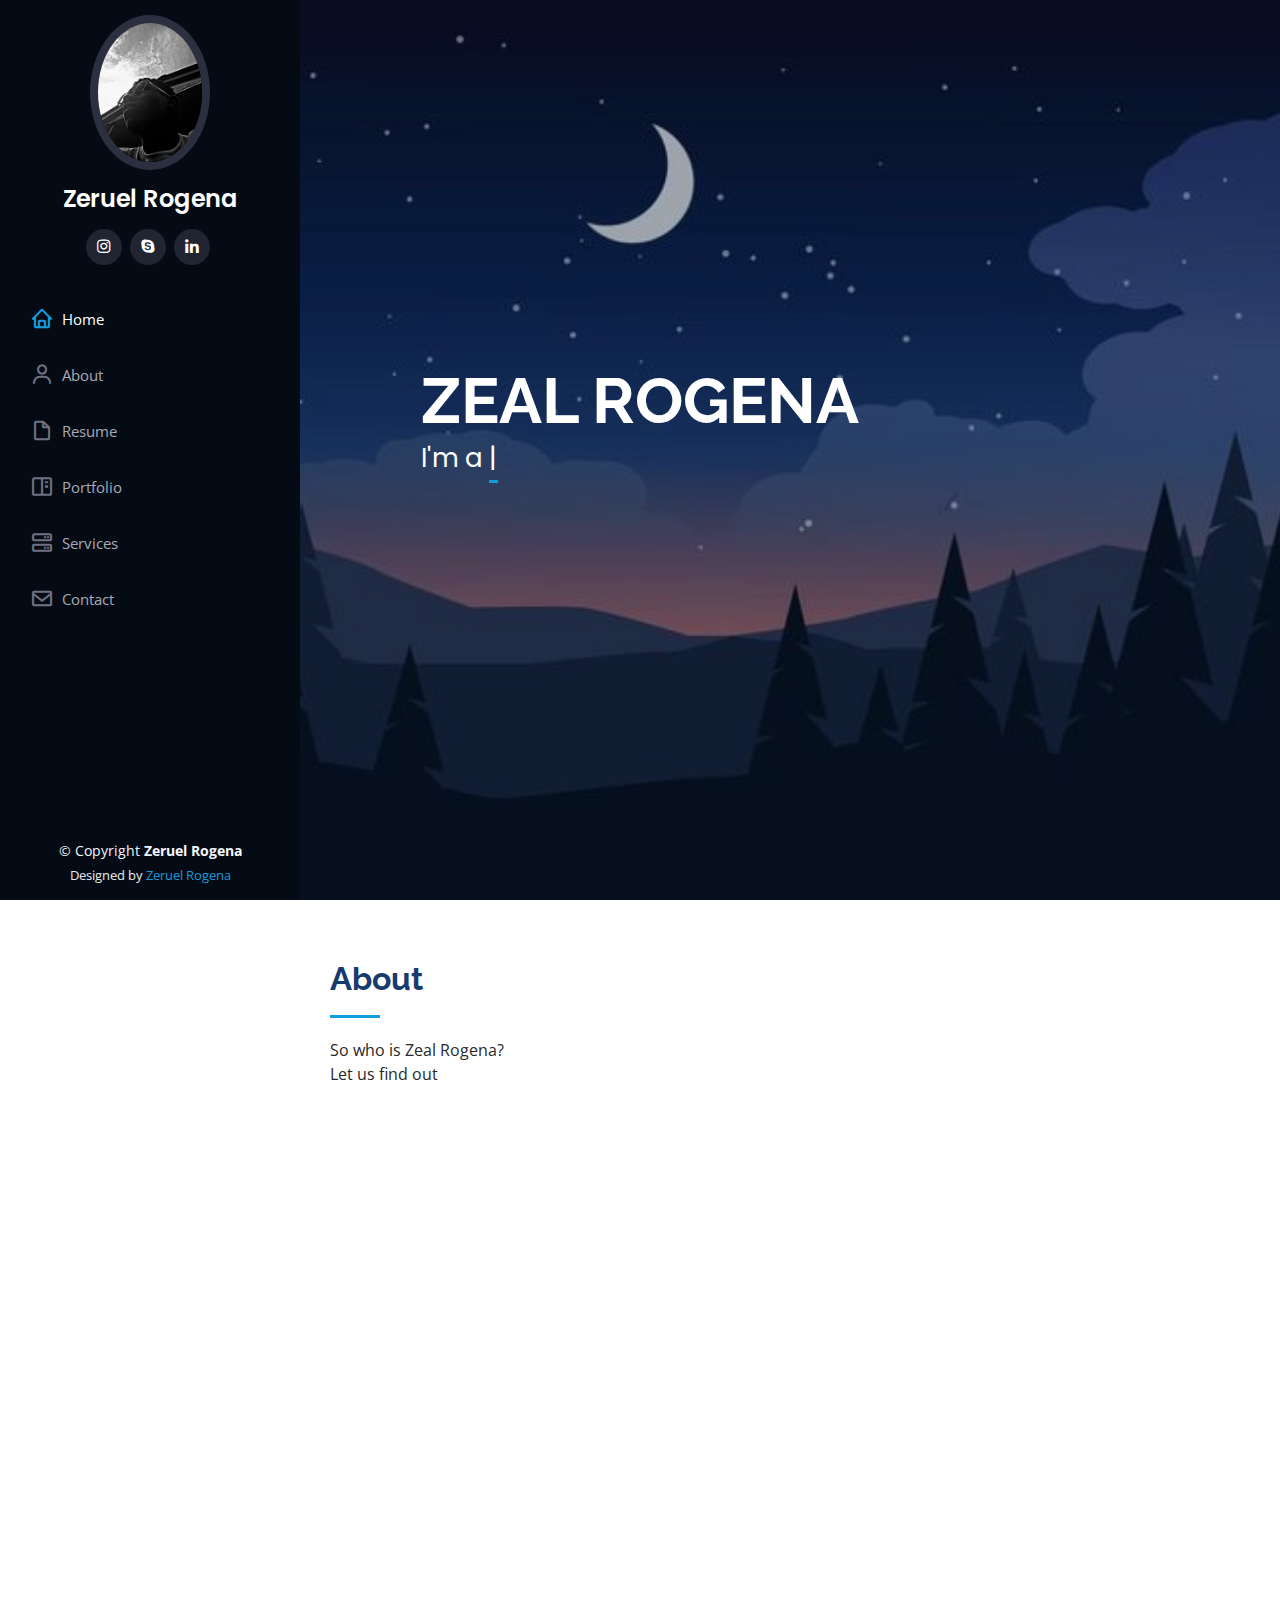
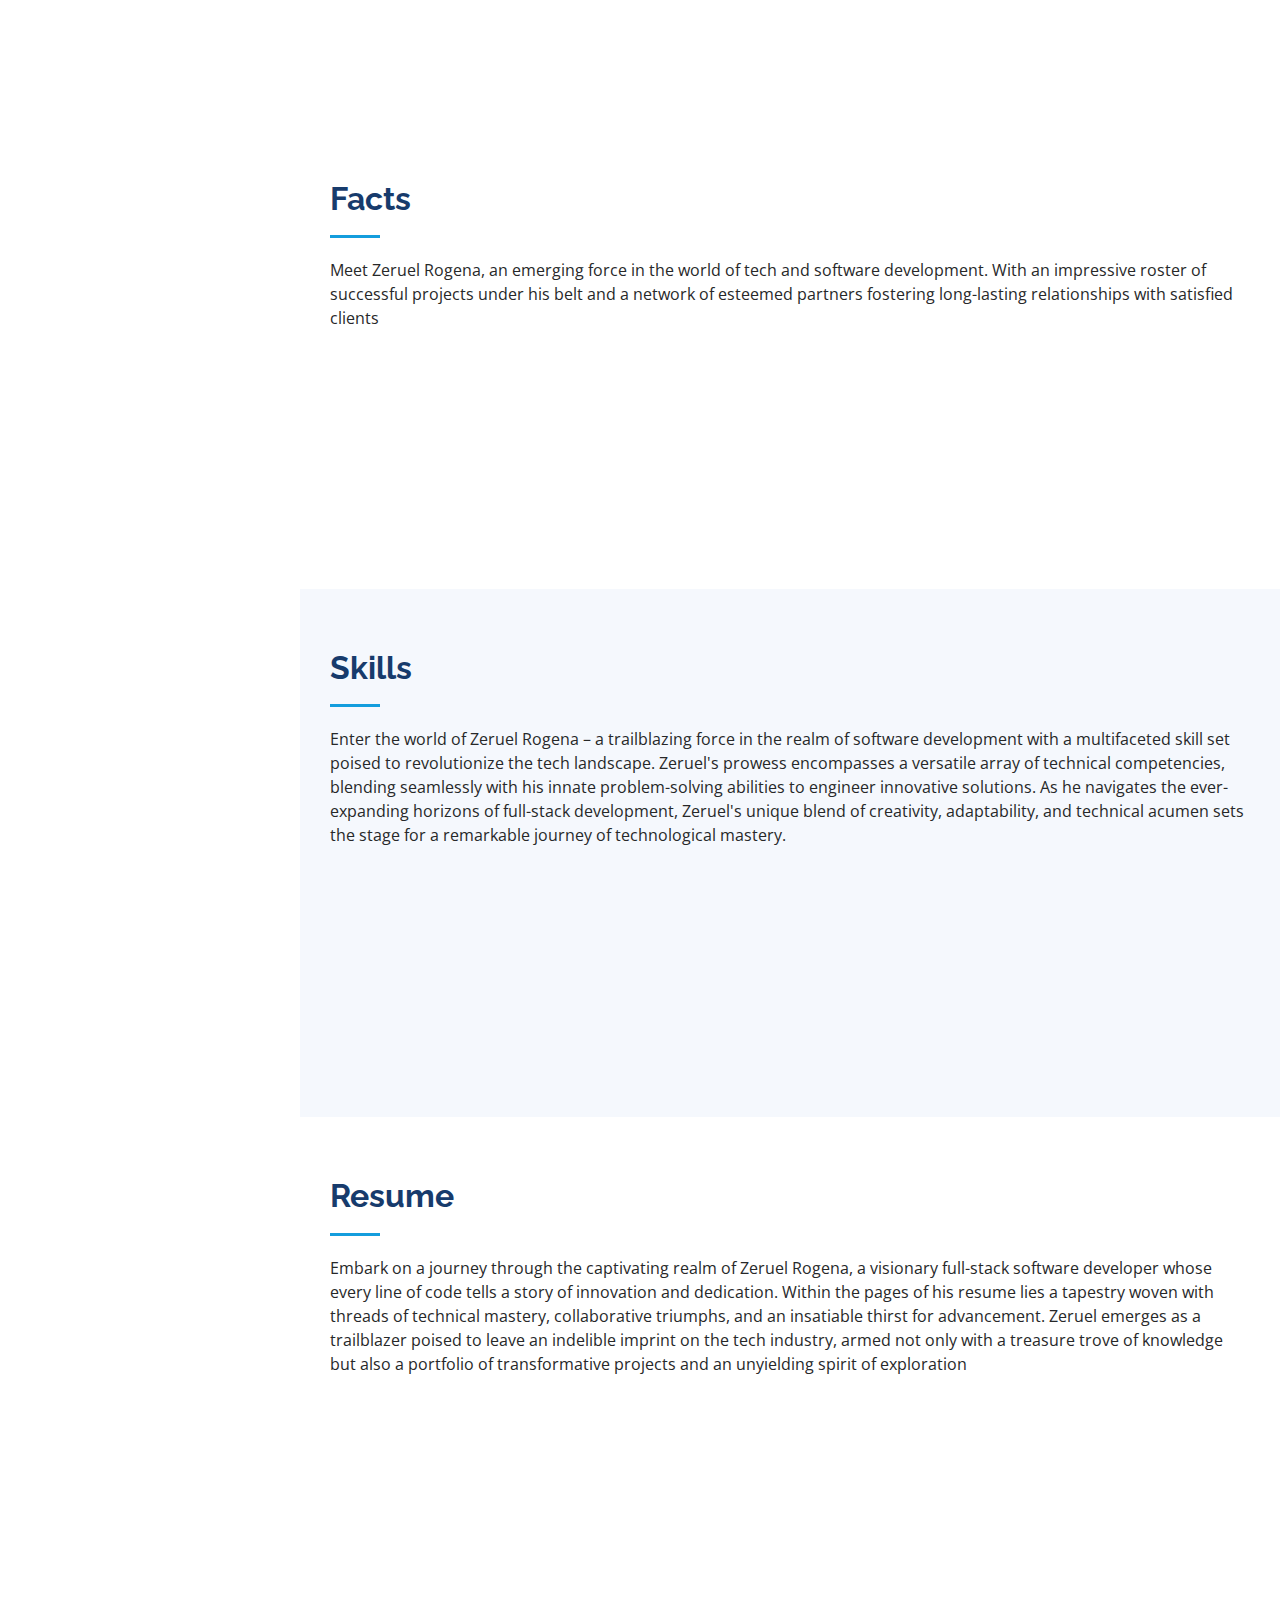
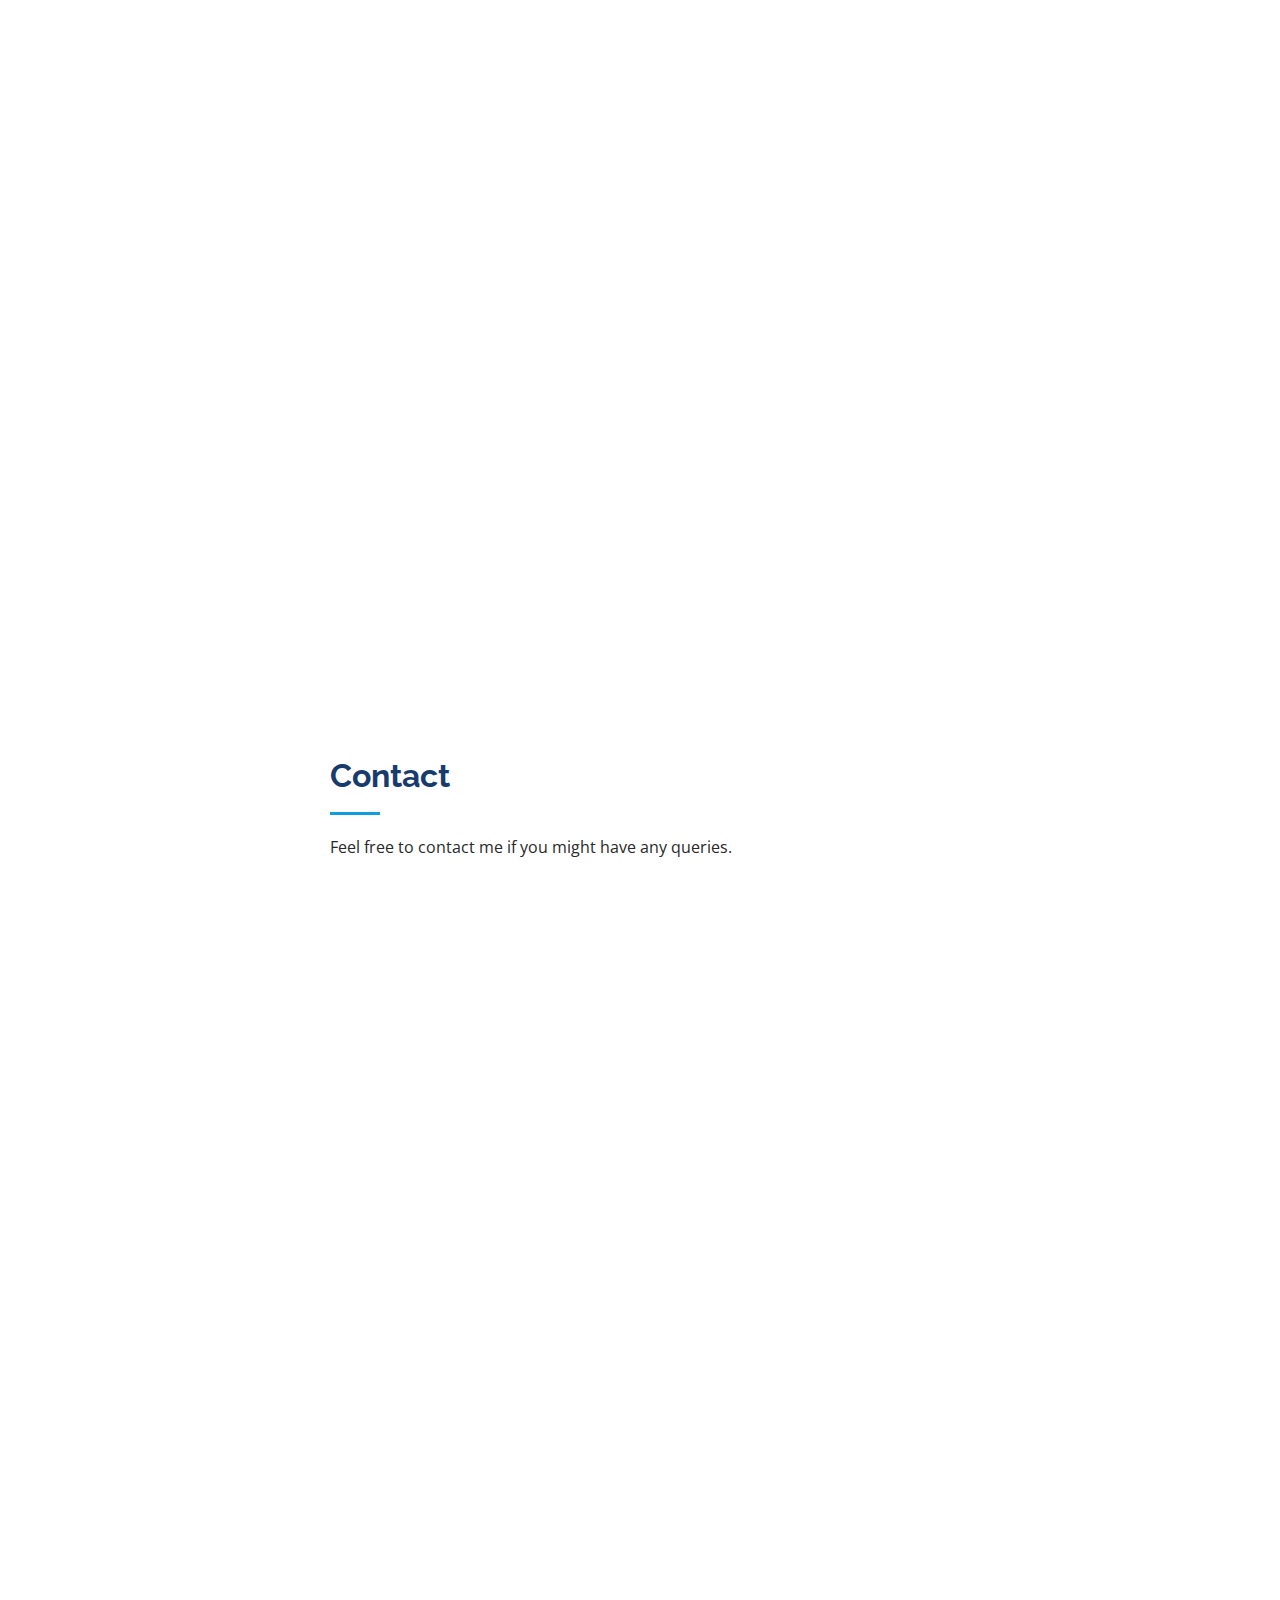
<file: index.html>
<!DOCTYPE html>
<html lang="en">

<head>
  <meta charset="utf-8">
  <meta content="width=device-width, initial-scale=1.0" name="viewport">

  <title>PERSONAL_PORTFOLIO</title>
  <meta content="" name="description">
  <meta content="" name="keywords">

  <!-- Favicons -->
  <link href="iPortfolio/assets/img/zeal_1.png" rel="icon">
  <link href="iPortfolio/assets/img/zeal_2.png" rel="apple-touch-icon">

  <!-- Google Fonts -->
  <link href="https://fonts.googleapis.com/css?family=Open+Sans:300,300i,400,400i,600,600i,700,700i|Raleway:300,300i,400,400i,500,500i,600,600i,700,700i|Poppins:300,300i,400,400i,500,500i,600,600i,700,700i" rel="stylesheet">

  <!-- Vendor CSS Files -->
  <link href="iPortfolio/assets/vendor/aos/aos.css" rel="stylesheet">
  <link href="iPortfolio/assets/vendor/bootstrap/css/bootstrap.min.css" rel="stylesheet">
  <link href="iPortfolio/assets/vendor/bootstrap-icons/bootstrap-icons.css" rel="stylesheet">
  <link href="iPortfolio/assets/vendor/boxicons/css/boxicons.min.css" rel="stylesheet">
  <link href="iPortfolio/assets/vendor/glightbox/css/glightbox.min.css" rel="stylesheet">
  <link href="iPortfolio/assets/vendor/swiper/swiper-bundle.min.css" rel="stylesheet">

  <!-- Template Main CSS File -->
  <link href="iPortfolio/assets/css/style.css" rel="stylesheet">
</head>


<body>
  <!-- ======= Mobile nav toggle button ======= -->
  <i class="bi bi-list mobile-nav-toggle d-xl-none"></i>

  <!-- ======= Header ======= -->
  <header id="header">
    <div class="d-flex flex-column">

      <div class="profile">
        <img src="iPortfolio/assets/img/me.jpg" alt="" class="img-fluid rounded-circle">
        <h1 class="text-light"><a href="index.html">Zeruel Rogena</a></h1>
        <div class="social-links mt-3 text-center">
          <a href="#" class="instagram"><i class="bx bxl-instagram"></i></a>
          <a href="#" class="google-plus"><i class="bx bxl-skype"></i></a>
          <a href="#" class="linkedin"><i class="bx bxl-linkedin"></i></a>
        </div>
      </div>

      <nav id="navbar" class="nav-menu navbar">
        <ul>
          <li><a href="#hero" class="nav-link scrollto active"><i class="bx bx-home"></i> <span>Home</span></a></li>
          <li><a href="#about" class="nav-link scrollto"><i class="bx bx-user"></i> <span>About</span></a></li>
          <li><a href="#resume" class="nav-link scrollto"><i class="bx bx-file-blank"></i> <span>Resume</span></a></li>
          <li><a href="#portfolio" class="nav-link scrollto"><i class="bx bx-book-content"></i> <span>Portfolio</span></a></li>
          <li><a href="#services" class="nav-link scrollto"><i class="bx bx-server"></i> <span>Services</span></a></li>
          <li><a href="#contact" class="nav-link scrollto"><i class="bx bx-envelope"></i> <span>Contact</span></a></li>
        </ul>
      </nav><!-- .nav-menu -->
    </div>
  </header><!-- End Header -->

  <!-- ======= Hero Section ======= -->
  <section id="hero" class="d-flex flex-column justify-content-center align-items-center">
    <div class="hero-container" data-aos="fade-in">
      <h1>ZEAL ROGENA</h1>
      <p>I'm a <span class="typed" data-typed-items=", Web Developer, Photographer"></span></p>
    </div>
  </section><!-- End Hero -->

  <main id="main">

    <!-- ======= About Section ======= -->
    <section id="about" class="about">
      <div class="container">

        <div class="section-title">
          <h2>About</h2>
          <p> So who is Zeal Rogena?<br>Let us find out</p>
        </div>

        <div class="row">
          <div class="col-lg-4" data-aos="fade-right">
            <img src="iPortfolio/assets/img/me.jpg" class="img-fluid" alt="">
          </div>
          <div class="col-lg-8 pt-4 pt-lg-0 content" data-aos="fade-left">
            <h3>UI/UX Designer &amp; Web Developer.</h3>
            <p class="fst-italic">
              I am currently learning Full Stack Software Development which is an (MIT) class being taught at E-mobilis which is a verified institution.
            </p>
            <div class="row">
              <div class="col-lg-6">
                <ul>
                  <li><i class="bi bi-chevron-right"></i> <strong>Birthday:</strong> <span>14 April 2006</span></li>
                  <li><i class="bi bi-chevron-right"></i> <strong>Website:</strong> <span>zealrogena@gmail.com</span></li>
                  <li><i class="bi bi-chevron-right"></i> <strong>Phone:</strong> <span>+254 0114340130</span></li>
                  <li><i class="bi bi-chevron-right"></i> <strong>City:</strong> <span>Nandi-Hills,Kenya</span></li>
                </ul>
              </div>
              <div class="col-lg-6">
                <ul>
                  <li><i class="bi bi-chevron-right"></i> <strong>Age:</strong> <span>18</span></li>
                  <li><i class="bi bi-chevron-right"></i> <strong>Degree:</strong> <span>N/A-Just finished High School</span></li>
                  <li><i class="bi bi-chevron-right"></i> <strong>PhEmailone:</strong> <span>zealrogena@gmail.com</span></li>
                  <li><i class="bi bi-chevron-right"></i> <strong>Freelance:</strong> <span>Soon to be available</span></li>
                </ul>
              </div>
            </div>
            <p>
              Zeruel Rogena, a recent graduate of Nova Pioneer High School, is a dynamic individual with a keen interest in software development currently at E-mobilis technological institute. Eager to dive into the captivating world of tech, Zeruel is presently engrossed in studying full-stack software development. With an unwavering enthusiasm for problem-solving, Zeruel has his sights set on making a meaningful contribution to the ever-evolving field of technology.
It's evident that Zeruel's journey in software development is set to be a compelling tale of perseverance and innovation, as he harnesses his skills to tackle the exciting challenges that lie ahead. His story is poised to be an inspiring narrative of growth, learning, and technological ingenuity.
            </p>
          </div>
        </div>

      </div>
    </section><!-- End About Section -->

    <!-- ======= Facts Section ======= -->
    <section id="facts" class="facts">
      <div class="container">

        <div class="section-title">
          <h2>Facts</h2>
          <p>Meet Zeruel Rogena, an emerging force in the world of tech and software development. With an impressive roster of successful projects under his belt and a network of esteemed partners fostering long-lasting relationships with satisfied clients</p>
        </div>

        <div class="row no-gutters">

          <div class="col-lg-3 col-md-6 d-md-flex align-items-md-stretch" data-aos="fade-up">
            <div class="count-box">
              <i class="bi bi-emoji-smile"></i>
              <span data-purecounter-start="0" data-purecounter-end="01" data-purecounter-duration="1" class="purecounter"></span>
              <p><strong>Happy Clients</strong> through the zeal brand</p>
            </div>
          </div>

          <div class="col-lg-3 col-md-6 d-md-flex align-items-md-stretch" data-aos="fade-up" data-aos-delay="100">
            <div class="count-box">
              <i class="bi bi-journal-richtext"></i>
              <span data-purecounter-start="0" data-purecounter-end="01" data-purecounter-duration="1" class="purecounter"></span>
              <p><strong>Projects</strong> both solo as well as patnered</p>
            </div>
          </div>

          <div class="col-lg-3 col-md-6 d-md-flex align-items-md-stretch" data-aos="fade-up" data-aos-delay="200">
            <div class="count-box">
              <i class="bi bi-headset"></i>
              <span data-purecounter-start="0" data-purecounter-end="504" data-purecounter-duration="1" class="purecounter"></span>
              <p><strong>Hours Of Support</strong> that I have spent on code</p>
            </div>
          </div>

          <div class="col-lg-3 col-md-6 d-md-flex align-items-md-stretch" data-aos="fade-up" data-aos-delay="300">
            <div class="count-box">
              <i class="bi bi-people"></i>
              <span data-purecounter-start="0" data-purecounter-end="00" data-purecounter-duration="1" class="purecounter"></span>
              <p><strong>Hard Workers</strong> Friends that i have patnered with</p>
            </div>
          </div>

        </div>

      </div>
    </section><!-- End Facts Section -->

    <!-- ======= Skills Section ======= -->
    <section id="skills" class="skills section-bg">
      <div class="container">

        <div class="section-title">
          <h2>Skills</h2>
          <p>Enter the world of Zeruel Rogena – a trailblazing force in the realm of software development with a multifaceted skill set poised to revolutionize the tech landscape. Zeruel's prowess encompasses a versatile array of technical competencies, blending seamlessly with his innate problem-solving abilities to engineer innovative solutions. As he navigates the ever-expanding horizons of full-stack development, Zeruel's unique blend of creativity, adaptability, and technical acumen sets the stage for a remarkable journey of technological mastery.</p>
        </div>

        <div class="row skills-content">

          <div class="col-lg-6" data-aos="fade-up">

            <div class="progress">
              <span class="skill">HTML <i class="val">80%</i></span>
              <div class="progress-bar-wrap">
                <div class="progress-bar" role="progressbar" aria-valuenow="80" aria-valuemin="0" aria-valuemax="100"></div>
              </div>
            </div>

            <div class="progress">
              <span class="skill">CSS <i class="val">80%</i></span>
              <div class="progress-bar-wrap">
                <div class="progress-bar" role="progressbar" aria-valuenow="80" aria-valuemin="0" aria-valuemax="100"></div>
              </div>
            </div>

            <div class="progress">
              <span class="skill">JavaScript <i class="val">10%</i></span>
              <div class="progress-bar-wrap">
                <div class="progress-bar" role="progressbar" aria-valuenow="10" aria-valuemin="0" aria-valuemax="100"></div>
              </div>
            </div>

          </div>

          <div class="col-lg-6" data-aos="fade-up" data-aos-delay="100">

            <div class="progress">
              <span class="skill">Python <i class="val">40%</i></span>
              <div class="progress-bar-wrap">
                <div class="progress-bar" role="progressbar" aria-valuenow="40" aria-valuemin="0" aria-valuemax="100"></div>
              </div>
            </div>

            <div class="progress">
              <span class="skill">Django <i class="val">0%</i></span>
              <div class="progress-bar-wrap">
                <div class="progress-bar" role="progressbar" aria-valuenow="0" aria-valuemin="0" aria-valuemax="100"></div>
              </div>
            </div>

            <div class="progress">
              <span class="skill">Kotlin <i class="val">0%</i></span>
              <div class="progress-bar-wrap">
                <div class="progress-bar" role="progressbar" aria-valuenow="0" aria-valuemin="0" aria-valuemax="100"></div>
              </div>
            </div>

          </div>

        </div>

      </div>
    </section><!-- End Skills Section -->

    <!-- ======= Resume Section ======= -->
    <section id="resume" class="resume">
      <div class="container">

        <div class="section-title">
          <h2>Resume</h2>
          <p>Embark on a journey through the captivating realm of Zeruel Rogena, a visionary full-stack software developer whose every line of code tells a story of innovation and dedication. Within the pages of his resume lies a tapestry woven with threads of technical mastery, collaborative triumphs, and an insatiable thirst for advancement. Zeruel emerges as a trailblazer poised to leave an indelible imprint on the tech industry, armed not only with a treasure trove of knowledge but also a portfolio of transformative projects and an unyielding spirit of exploration</p>
        </div>

        <div class="row">
          <div class="col-lg-6" data-aos="fade-up">
            <h3 class="resume-title">Sumary</h3>
            <div class="resume-item pb-0">
              <h4>ZERUEL ROGENA</h4>
              <p><em>Currently learning Full Stack Software Development which is an (MIT) class .</em></p>
              <ul>
                <li>Nandi-Hills, Kenya</li>
                <li>30301</li>
                <li>zealrogena@gmail.com</li>
              </ul>
            </div>

            <h3 class="resume-title">Education</h3>
            <div class="resume-item">
              <h4>Full Stack Software Development</h4>
              <h5>2024-2024</h5>
              <p><em>E-mobilis Technology Institute</em></p>
              <p> I gained experience as well as exposure to the world of coding at a whole learning different programming languages and how to implement them in a mordern contemporary manner.</p>
            </div>
            <div class="resume-item">
              <h4>Kenya Certificate of Secondary Education</h4>
              <h5>2020-2023</h5>
              <p><em>Nova Pioneer High-School (Eldoret Campus)</em></p>
              <p> I believe that you cannot have great learning or build a great community without a strong and positive culture. At Nova Pioneer all students, teachers, and staff live and learn by culture principles which have moulded me into the young man i am today.</p>
            </div>
          </div>
          <div class="col-lg-6" data-aos="fade-up" data-aos-delay="100">
            <h3 class="resume-title">Professional Experience</h3>
            <div class="resume-item">
              <h4>N/A</h4>
              <h5>N/A</h5>
              <p><em>N/A </em></p>
              <ul>
                <li>N/A</li>
                <li>N/A </li>
                <li>N/A</li>
                <li>N/A</li>
              </ul>
            </div>
            <div class="resume-item">
              <h4>N/A</h4>
              <h5>N/A</h5>
              <p><em>N/A</em></p>
              <ul>
                <li>N/A</li>
                <li>N/A</li>
                <li>N/A</li>
                <li>N/A</li>
              </ul>
            </div>
          </div>
        </div>

      </div>
    </section><!-- End Resume Section -->

<!--    &lt;!&ndash; ======= Portfolio Section ======= &ndash;&gt;-->
<!--    <section id="portfolio" class="portfolio section-bg">-->
<!--      <div class="container">-->

<!--        <div class="section-title">-->
<!--          <h2>Portfolio</h2>-->
<!--          <p> Dive into the digital realm crafted by Zeruel Rogena! This portfolio is your gateway to captivating websites, intuitive apps, and boundary-pushing projects. Explore interactive landscapes, discover empowering tools, and witness the fusion of technical mastery and artistic vision. Prepare to be amazed by the depth of creativity, the meticulous detail, and the sheer passion poured into each endeavor. So, buckle up and embark on your own digital odyssey – the journey starts here. </p>-->
<!--        </div>-->

<!--        <div class="row" data-aos="fade-up">-->
<!--          <div class="col-lg-12 d-flex justify-content-center">-->
<!--            <ul id="portfolio-flters">-->
<!--              <li data-filter="*" class="filter-active">ALL</li>-->
<!--              <li data-filter=".filter-app">APPS</li>-->
<!--              <li data-filter=".filter-card">CARDS</li>-->
<!--              <li data-filter=".filter-web">WEBSITES</li>-->
<!--            </ul>-->
<!--          </div>-->
<!--        </div>-->

<!--        <div class="row portfolio-container" data-aos="fade-up" data-aos-delay="100">-->

<!--          <div class="col-lg-4 col-md-6 portfolio-item filter-app">-->
<!--            <div class="portfolio-wrap">-->
<!--              <img src="iPortfolio/assets/img/portfolio/portfolio-1.jpg" class="img-fluid" alt="">-->
<!--              <div class="portfolio-links">-->
<!--                <a href="iPortfolio/assets/img/portfolio/portfolio-1.jpg" data-gallery="portfolioGallery" class="portfolio-lightbox" title="App 1"><i class="bx bx-plus"></i></a>-->
<!--                <a href="iPortfolio/portfolio-details.html" title="More Details"><i class="bx bx-link"></i></a>-->
<!--              </div>-->
<!--            </div>-->
<!--          </div>-->

<!--          <div class="col-lg-4 col-md-6 portfolio-item filter-web">-->
<!--            <div class="portfolio-wrap">-->
<!--              <img src="iPortfolio/assets/img/portfolio/portfolio-2.jpg" class="img-fluid" alt="">-->
<!--              <div class="portfolio-links">-->
<!--                <a href="iPortfolio/assets/img/portfolio/portfolio-2.jpg" data-gallery="portfolioGallery" class="portfolio-lightbox" title="Web 3"><i class="bx bx-plus"></i></a>-->
<!--                <a href="iPortfolio/portfolio-details.html" title="More Details"><i class="bx bx-link"></i></a>-->
<!--              </div>-->
<!--            </div>-->
<!--          </div>-->

<!--          <div class="col-lg-4 col-md-6 portfolio-item filter-app">-->
<!--            <div class="portfolio-wrap">-->
<!--              <img src="iPortfolio/assets/img/portfolio/portfolio-3.jpg" class="img-fluid" alt="">-->
<!--              <div class="portfolio-links">-->
<!--                <a href="iPortfolio/assets/img/portfolio/portfolio-3.jpg" data-gallery="portfolioGallery" class="portfolio-lightbox" title="App 2"><i class="bx bx-plus"></i></a>-->
<!--                <a href="iPortfolio/portfolio-details.html" title="More Details"><i class="bx bx-link"></i></a>-->
<!--              </div>-->
<!--            </div>-->
<!--          </div>-->

<!--          <div class="col-lg-4 col-md-6 portfolio-item filter-card">-->
<!--            <div class="portfolio-wrap">-->
<!--              <img src="iPortfolio/assets/img/portfolio/portfolio-4.jpg" class="img-fluid" alt="">-->
<!--              <div class="portfolio-links">-->
<!--                <a href="iPortfolio/assets/img/portfolio/portfolio-4.jpg" data-gallery="portfolioGallery" class="portfolio-lightbox" title="Card 2"><i class="bx bx-plus"></i></a>-->
<!--                <a href="iPortfolio/portfolio-details.html" title="More Details"><i class="bx bx-link"></i></a>-->
<!--              </div>-->
<!--            </div>-->
<!--          </div>-->

<!--          <div class="col-lg-4 col-md-6 portfolio-item filter-web">-->
<!--            <div class="portfolio-wrap">-->
<!--              <img src="iPortfolio/assets/img/portfolio/portfolio-5.jpg" class="img-fluid" alt="">-->
<!--              <div class="portfolio-links">-->
<!--                <a href="iPortfolio/assets/img/portfolio/portfolio-5.jpg" data-gallery="portfolioGallery" class="portfolio-lightbox" title="Web 2"><i class="bx bx-plus"></i></a>-->
<!--                <a href="iPortfolio/portfolio-details.html" title="More Details"><i class="bx bx-link"></i></a>-->
<!--              </div>-->
<!--            </div>-->
<!--          </div>-->

<!--          <div class="col-lg-4 col-md-6 portfolio-item filter-app">-->
<!--            <div class="portfolio-wrap">-->
<!--              <img src="iPortfolio/assets/img/portfolio/portfolio-6.jpg" class="img-fluid" alt="">-->
<!--              <div class="portfolio-links">-->
<!--                <a href="iPortfolio/assets/img/portfolio/portfolio-6.jpg" data-gallery="portfolioGallery" class="portfolio-lightbox" title="App 3"><i class="bx bx-plus"></i></a>-->
<!--                <a href="iPortfolio/portfolio-details.html" title="More Details"><i class="bx bx-link"></i></a>-->
<!--              </div>-->
<!--            </div>-->
<!--          </div>-->

<!--          <div class="col-lg-4 col-md-6 portfolio-item filter-card">-->
<!--            <div class="portfolio-wrap">-->
<!--              <img src="iPortfolio/assets/img/portfolio/portfolio-7.jpg" class="img-fluid" alt="">-->
<!--              <div class="portfolio-links">-->
<!--                <a href="iPortfolio/assets/img/portfolio/portfolio-7.jpg" data-gallery="portfolioGallery" class="portfolio-lightbox" title="Card 1"><i class="bx bx-plus"></i></a>-->
<!--                <a href="iPortfolio/portfolio-details.html" title="More Details"><i class="bx bx-link"></i></a>-->
<!--              </div>-->
<!--            </div>-->
<!--          </div>-->

<!--          <div class="col-lg-4 col-md-6 portfolio-item filter-card">-->
<!--            <div class="portfolio-wrap">-->
<!--              <img src="iPortfolio/assets/img/portfolio/portfolio-8.jpg" class="img-fluid" alt="">-->
<!--              <div class="portfolio-links">-->
<!--                <a href="iPortfolio/assets/img/portfolio/portfolio-8.jpg" data-gallery="portfolioGallery" class="portfolio-lightbox" title="Card 3"><i class="bx bx-plus"></i></a>-->
<!--                <a href="iPortfolio/portfolio-details.html" title="More Details"><i class="bx bx-link"></i></a>-->
<!--              </div>-->
<!--            </div>-->
<!--          </div>-->

<!--          <div class="col-lg-4 col-md-6 portfolio-item filter-web">-->
<!--            <div class="portfolio-wrap">-->
<!--              <img src="iPortfolio/assets/img/portfolio/portfolio-9.jpg" class="img-fluid" alt="">-->
<!--              <div class="portfolio-links">-->
<!--                <a href="iPortfolio/assets/img/portfolio/portfolio-9.jpg" data-gallery="portfolioGallery" class="portfolio-lightbox" title="Web 3"><i class="bx bx-plus"></i></a>-->
<!--                <a href="iPortfolio/portfolio-details.html" title="More Details"><i class="bx bx-link"></i></a>-->
<!--              </div>-->
<!--            </div>-->
<!--          </div>-->

<!--        </div>-->

<!--      </div>-->
<!--    </section>&lt;!&ndash; End Portfolio Section &ndash;&gt;-->

<!--    &lt;!&ndash; ======= Services Section ======= &ndash;&gt;-->
<!--    <section id="services" class="services">-->
<!--      <div class="container">-->

<!--        <div class="section-title">-->
<!--          <h2>Services</h2>-->
<!--          <p>Magnam dolores commodi suscipit. Necessitatibus eius consequatur ex aliquid fuga eum quidem. Sit sint consectetur velit. Quisquam quos quisquam cupiditate. Et nemo qui impedit suscipit alias ea. Quia fugiat sit in iste officiis commodi quidem hic quas.</p>-->
<!--        </div>-->

<!--        <div class="row">-->
<!--          <div class="col-lg-4 col-md-6 icon-box" data-aos="fade-up">-->
<!--            <div class="icon"><i class="bi bi-briefcase"></i></div>-->
<!--            <h4 class="title"><a href="">Lorem Ipsum</a></h4>-->
<!--            <p class="description">Voluptatum deleniti atque corrupti quos dolores et quas molestias excepturi sint occaecati cupiditate non provident</p>-->
<!--          </div>-->
<!--          <div class="col-lg-4 col-md-6 icon-box" data-aos="fade-up" data-aos-delay="100">-->
<!--            <div class="icon"><i class="bi bi-card-checklist"></i></div>-->
<!--            <h4 class="title"><a href="">Dolor Sitema</a></h4>-->
<!--            <p class="description">Minim veniam, quis nostrud exercitation ullamco laboris nisi ut aliquip ex ea commodo consequat tarad limino ata</p>-->
<!--          </div>-->
<!--          <div class="col-lg-4 col-md-6 icon-box" data-aos="fade-up" data-aos-delay="200">-->
<!--            <div class="icon"><i class="bi bi-bar-chart"></i></div>-->
<!--            <h4 class="title"><a href="">Sed ut perspiciatis</a></h4>-->
<!--            <p class="description">Duis aute irure dolor in reprehenderit in voluptate velit esse cillum dolore eu fugiat nulla pariatur</p>-->
<!--          </div>-->
<!--          <div class="col-lg-4 col-md-6 icon-box" data-aos="fade-up" data-aos-delay="300">-->
<!--            <div class="icon"><i class="bi bi-binoculars"></i></div>-->
<!--            <h4 class="title"><a href="">Magni Dolores</a></h4>-->
<!--            <p class="description">Excepteur sint occaecat cupidatat non proident, sunt in culpa qui officia deserunt mollit anim id est laborum</p>-->
<!--          </div>-->
<!--          <div class="col-lg-4 col-md-6 icon-box" data-aos="fade-up" data-aos-delay="400">-->
<!--            <div class="icon"><i class="bi bi-brightness-high"></i></div>-->
<!--            <h4 class="title"><a href="">Nemo Enim</a></h4>-->
<!--            <p class="description">At vero eos et accusamus et iusto odio dignissimos ducimus qui blanditiis praesentium voluptatum deleniti atque</p>-->
<!--          </div>-->
<!--          <div class="col-lg-4 col-md-6 icon-box" data-aos="fade-up" data-aos-delay="500">-->
<!--            <div class="icon"><i class="bi bi-calendar4-week"></i></div>-->
<!--            <h4 class="title"><a href="">Eiusmod Tempor</a></h4>-->
<!--            <p class="description">Et harum quidem rerum facilis est et expedita distinctio. Nam libero tempore, cum soluta nobis est eligendi</p>-->
<!--          </div>-->
<!--        </div>-->

<!--      </div>-->
<!--    </section>&lt;!&ndash; End Services Section &ndash;&gt;-->

<!--    &lt;!&ndash; ======= Testimonials Section ======= &ndash;&gt;-->
<!--    <section id="testimonials" class="testimonials section-bg">-->
<!--      <div class="container">-->

<!--        <div class="section-title">-->
<!--          <h2>Testimonials</h2>-->
<!--          <p> </p>-->
<!--        </div>-->

<!--        <div class="testimonials-slider swiper" data-aos="fade-up" data-aos-delay="100">-->
<!--          <div class="swiper-wrapper">-->

<!--            <div class="swiper-slide">-->
<!--              <div class="testimonial-item" data-aos="fade-up">-->
<!--                <p>-->
<!--                  <i class="bx bxs-quote-alt-left quote-icon-left"></i>-->
<!--                  Proin iaculis purus consequat sem cure digni ssim donec porttitora entum suscipit rhoncus. Accusantium quam, ultricies eget id, aliquam eget nibh et. Maecen aliquam, risus at semper.-->
<!--                  <i class="bx bxs-quote-alt-right quote-icon-right"></i>-->
<!--                </p>-->
<!--                <img src="iPortfolio/assets/img/testimonials/testimonials-1.jpg" class="testimonial-img" alt="">-->
<!--                <h3>Saul Goodman</h3>-->
<!--                <h4>Ceo &amp; Founder</h4>-->
<!--              </div>-->
<!--            </div>&lt;!&ndash; End testimonial item &ndash;&gt;-->

<!--            <div class="swiper-slide">-->
<!--              <div class="testimonial-item" data-aos="fade-up" data-aos-delay="100">-->
<!--                <p>-->
<!--                  <i class="bx bxs-quote-alt-left quote-icon-left"></i>-->
<!--                  Export tempor illum tamen malis malis eram quae irure esse labore quem cillum quid cillum eram malis quorum velit fore eram velit sunt aliqua noster fugiat irure amet legam anim culpa.-->
<!--                  <i class="bx bxs-quote-alt-right quote-icon-right"></i>-->
<!--                </p>-->
<!--                <img src="iPortfolio/assets/img/testimonials/testimonials-2.jpg" class="testimonial-img" alt="">-->
<!--                <h3>Sara Wilsson</h3>-->
<!--                <h4>Designer</h4>-->
<!--              </div>-->
<!--            </div>&lt;!&ndash; End testimonial item &ndash;&gt;-->

<!--            <div class="swiper-slide">-->
<!--              <div class="testimonial-item" data-aos="fade-up" data-aos-delay="200">-->
<!--                <p>-->
<!--                  <i class="bx bxs-quote-alt-left quote-icon-left"></i>-->
<!--                  Enim nisi quem export duis labore cillum quae magna enim sint quorum nulla quem veniam duis minim tempor labore quem eram duis noster aute amet eram fore quis sint minim.-->
<!--                  <i class="bx bxs-quote-alt-right quote-icon-right"></i>-->
<!--                </p>-->
<!--                <img src="iPortfolio/assets/img/testimonials/testimonials-3.jpg" class="testimonial-img" alt="">-->
<!--                <h3>Jena Karlis</h3>-->
<!--                <h4>Store Owner</h4>-->
<!--              </div>-->
<!--            </div>&lt;!&ndash; End testimonial item &ndash;&gt;-->

<!--            <div class="swiper-slide">-->
<!--              <div class="testimonial-item" data-aos="fade-up" data-aos-delay="300">-->
<!--                <p>-->
<!--                  <i class="bx bxs-quote-alt-left quote-icon-left"></i>-->
<!--                  Fugiat enim eram quae cillum dolore dolor amet nulla culpa multos export minim fugiat minim velit minim dolor enim duis veniam ipsum anim magna sunt elit fore quem dolore labore illum veniam.-->
<!--                  <i class="bx bxs-quote-alt-right quote-icon-right"></i>-->
<!--                </p>-->
<!--                <img src="iPortfolio/assets/img/testimonials/testimonials-4.jpg" class="testimonial-img" alt="">-->
<!--                <h3>Matt Brandon</h3>-->
<!--                <h4>Freelancer</h4>-->
<!--              </div>-->
<!--            </div>&lt;!&ndash; End testimonial item &ndash;&gt;-->

<!--            <div class="swiper-slide">-->
<!--              <div class="testimonial-item" data-aos="fade-up" data-aos-delay="400">-->
<!--                <p>-->
<!--                  <i class="bx bxs-quote-alt-left quote-icon-left"></i>-->
<!--                  Quis quorum aliqua sint quem legam fore sunt eram irure aliqua veniam tempor noster veniam enim culpa labore duis sunt culpa nulla illum cillum fugiat legam esse veniam culpa fore nisi cillum quid.-->
<!--                  <i class="bx bxs-quote-alt-right quote-icon-right"></i>-->
<!--                </p>-->
<!--                <img src="iPortfolio/assets/img/testimonials/testimonials-5.jpg" class="testimonial-img" alt="">-->
<!--                <h3>John Larson</h3>-->
<!--                <h4>Entrepreneur</h4>-->
<!--              </div>-->
<!--            </div>&lt;!&ndash; End testimonial item &ndash;&gt;-->

<!--          </div>-->
<!--          <div class="swiper-pagination"></div>-->
<!--        </div>-->

<!--      </div>-->
<!--    </section>&lt;!&ndash; End Testimonials Section &ndash;&gt;-->

    <!-- ======= Contact Section ======= -->
    <section id="contact" class="contact">
      <div class="container">

        <div class="section-title">
          <h2>Contact</h2>
          <p>Feel free to contact me if you might have any queries.</p>
        </div>

        <div class="row" data-aos="fade-in">

          <div class="col-lg-5 d-flex align-items-stretch">
            <div class="info">
              <div class="address">
                <i class="bi bi-geo-alt"></i>
                <h4>Location:</h4>
                <p>Nandi-Hills Kenya</p>
              </div>

              <div class="email">
                <i class="bi bi-envelope"></i>
                <h4>Email:</h4>
                <p>zealrogena@gmail.com</p>
              </div>

              <div class="phone">
                <i class="bi bi-phone"></i>
                <h4>Call:</h4>
                <p>+254 0114340130</p>
              </div>

              <iframe src="https://www.google.com/maps/embed?pb=!1m18!1m12!1m3!1d31918.492555889945!2d35.157708840696884!3d0.10539999315945134!2m3!1f0!2f0!3f0!3m2!1i1024!2i768!4f13.1!3m3!1m2!1s0x17807d20fe8d58e3%3A0x4edb5642057d0d1f!2sNandi%20Hills!5e0!3m2!1sen!2ske!4v1706181025012!5m2!1sen!2ske" frameborder="0" style="border:0; width: 100%; height: 290px;" allowfullscreen></iframe>
            </div>

          </div>

          <div class="col-lg-7 mt-5 mt-lg-0 d-flex align-items-stretch">
            <form action="iPortfolio/forms/contact.php" method="post" role="form" class="php-email-form">
              <div class="row">
                <div class="form-group col-md-6">
                  <label for="name">Your Name</label>
                  <input type="text" name="name" class="form-control" id="name" required>
                </div>
                <div class="form-group col-md-6">
                  <label for="name">Your Email</label>
                  <input type="email" class="form-control" name="email" id="email" required>
                </div>
              </div>
              <div class="form-group">
                <label for="name">Subject</label>
                <input type="text" class="form-control" name="subject" id="subject" required>
              </div>
              <div class="form-group">
                <label for="name">Message</label>
                <textarea class="form-control" name="message" rows="10" required></textarea>
              </div>
              <div class="my-3">
                <div class="loading">Loading</div>
                <div class="error-message"></div>
                <div class="sent-message">Your message has been sent. Thank you!</div>
              </div>
              <div class="text-center"><button type="submit">Send Message</button></div>
            </form>
          </div>

        </div>

      </div>
    </section><!-- End Contact Section -->

  </main><!-- End #main -->

  <!-- ======= Footer ======= -->
  <footer id="footer">
    <div class="container">
      <div class="copyright">
        &copy; Copyright <strong><span>Zeruel Rogena</span></strong>
      </div>
      <div class="credits">

        Designed by <a href="https://bootstrapmade.com/">Zeruel Rogena</a>
      </div>
    </div>
  </footer><!-- End  Footer -->

  <a href="#" class="back-to-top d-flex align-items-center justify-content-center"><i class="bi bi-arrow-up-short"></i></a>

  <!-- Vendor JS Files -->
  <script src="iPortfolio/assets/vendor/purecounter/purecounter_vanilla.js"></script>
  <script src="iPortfolio/assets/vendor/aos/aos.js"></script>
  <script src="iPortfolio/assets/vendor/bootstrap/js/bootstrap.bundle.min.js"></script>
  <script src="iPortfolio/assets/vendor/glightbox/js/glightbox.min.js"></script>
  <script src="iPortfolio/assets/vendor/isotope-layout/isotope.pkgd.min.js"></script>
  <script src="iPortfolio/assets/vendor/swiper/swiper-bundle.min.js"></script>
  <script src="iPortfolio/assets/vendor/typed.js/typed.umd.js"></script>
  <script src="iPortfolio/assets/vendor/waypoints/noframework.waypoints.js"></script>
  <script src="iPortfolio/assets/vendor/php-email-form/validate.js"></script>

  <!-- Template Main JS File -->
  <script src="iPortfolio/assets/js/main.js"></script>

</body>

</html>
</file>
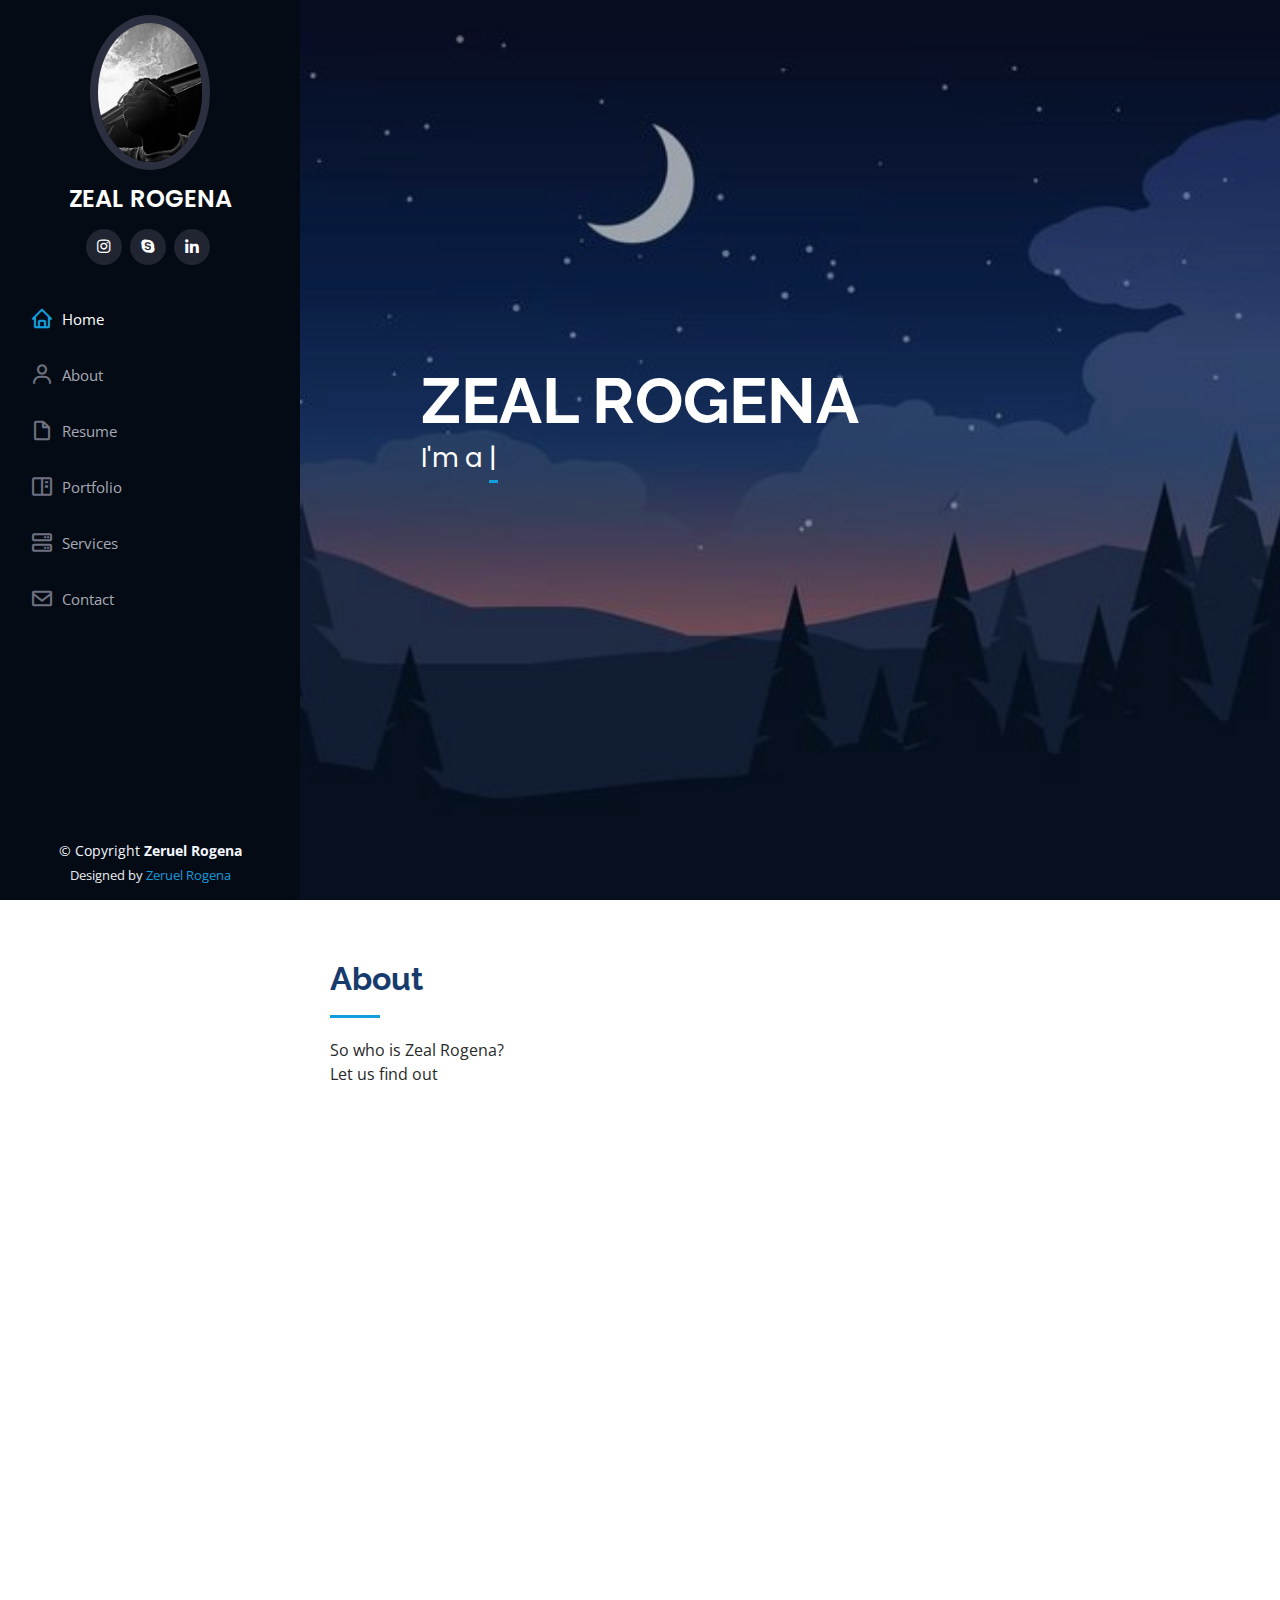
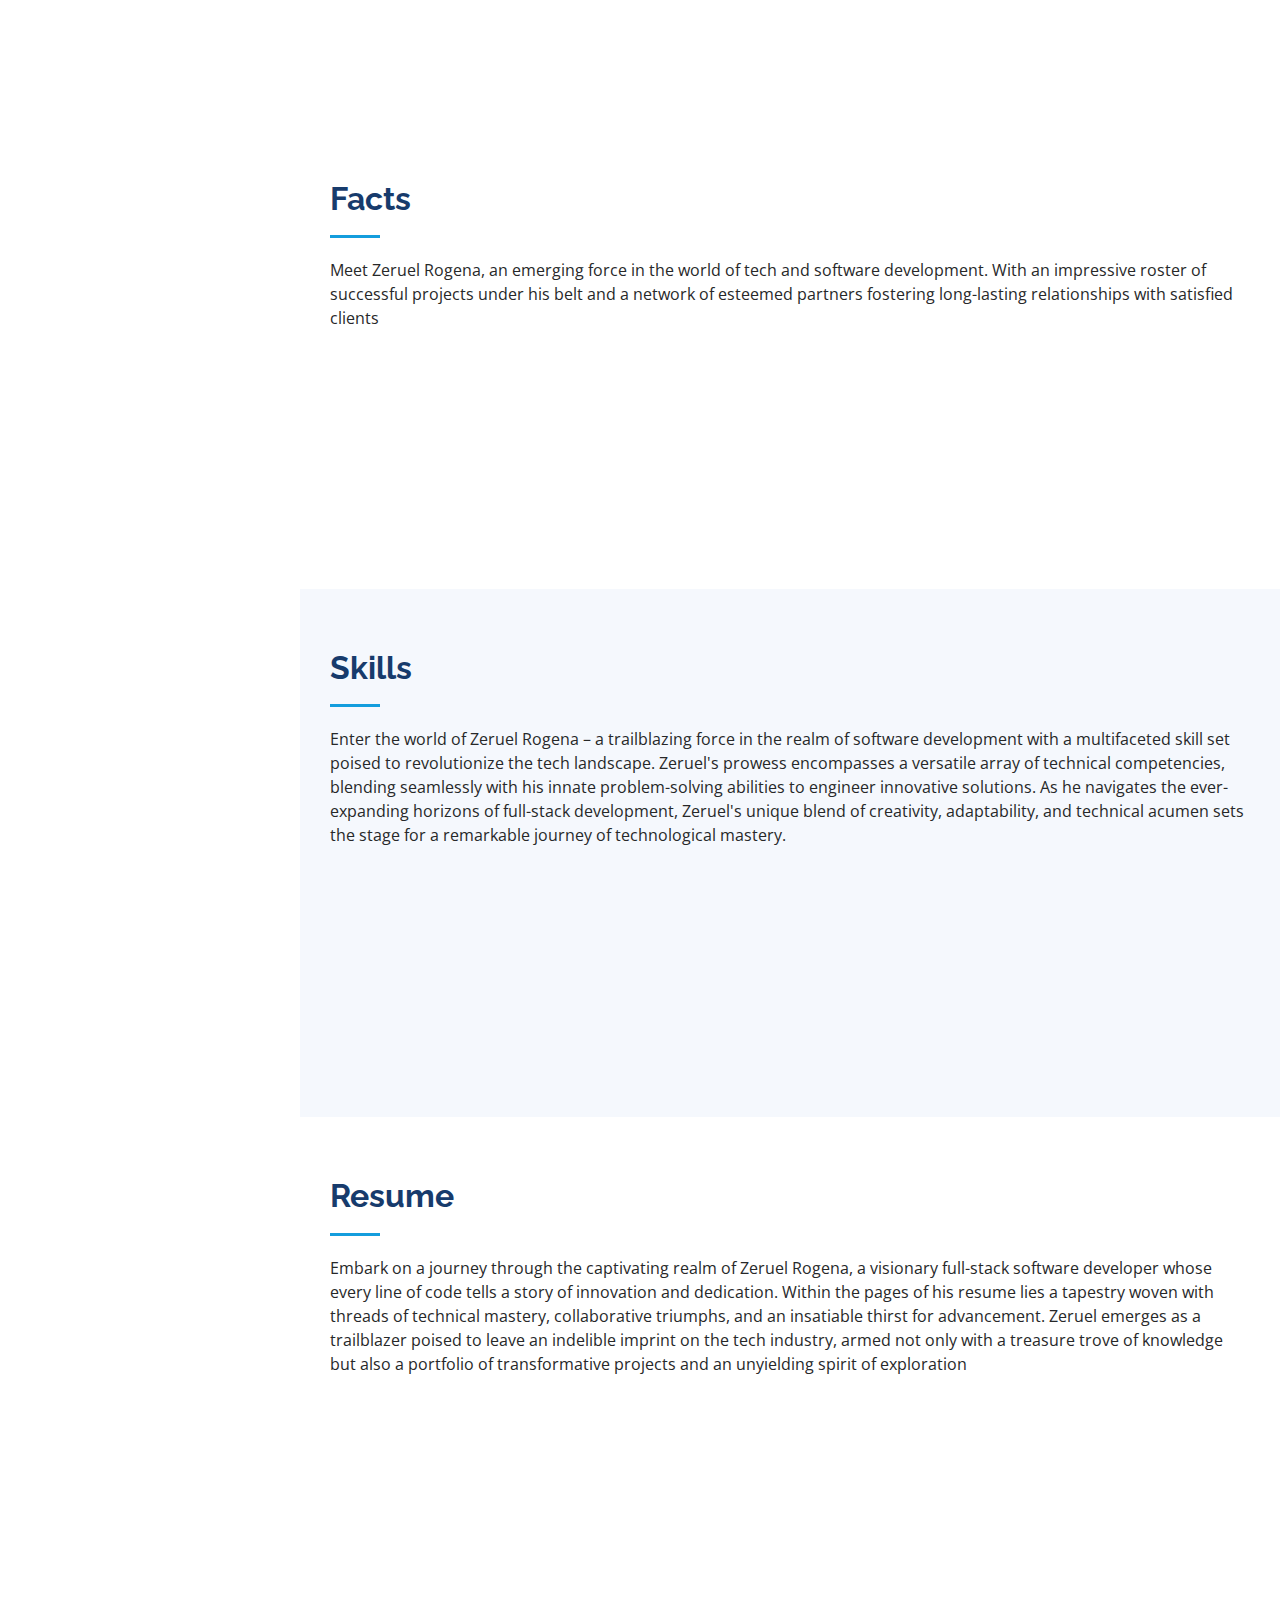
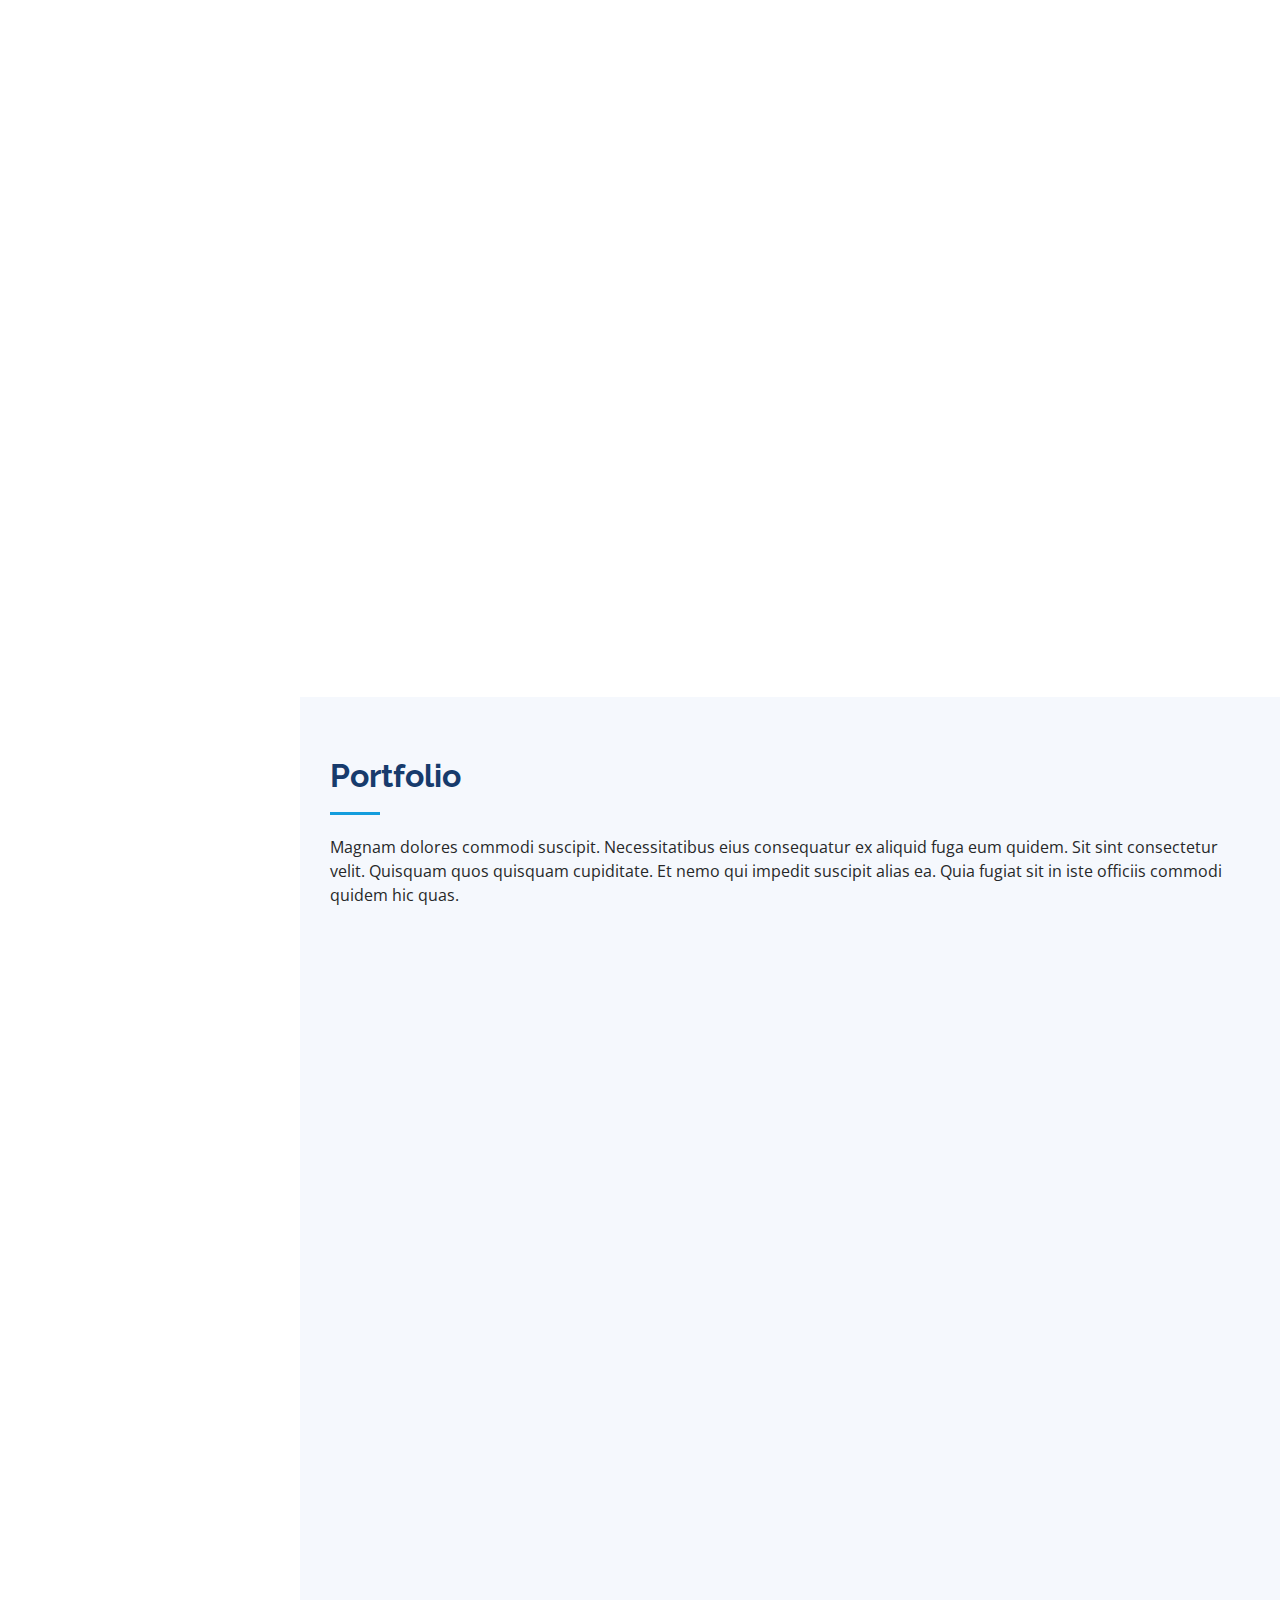
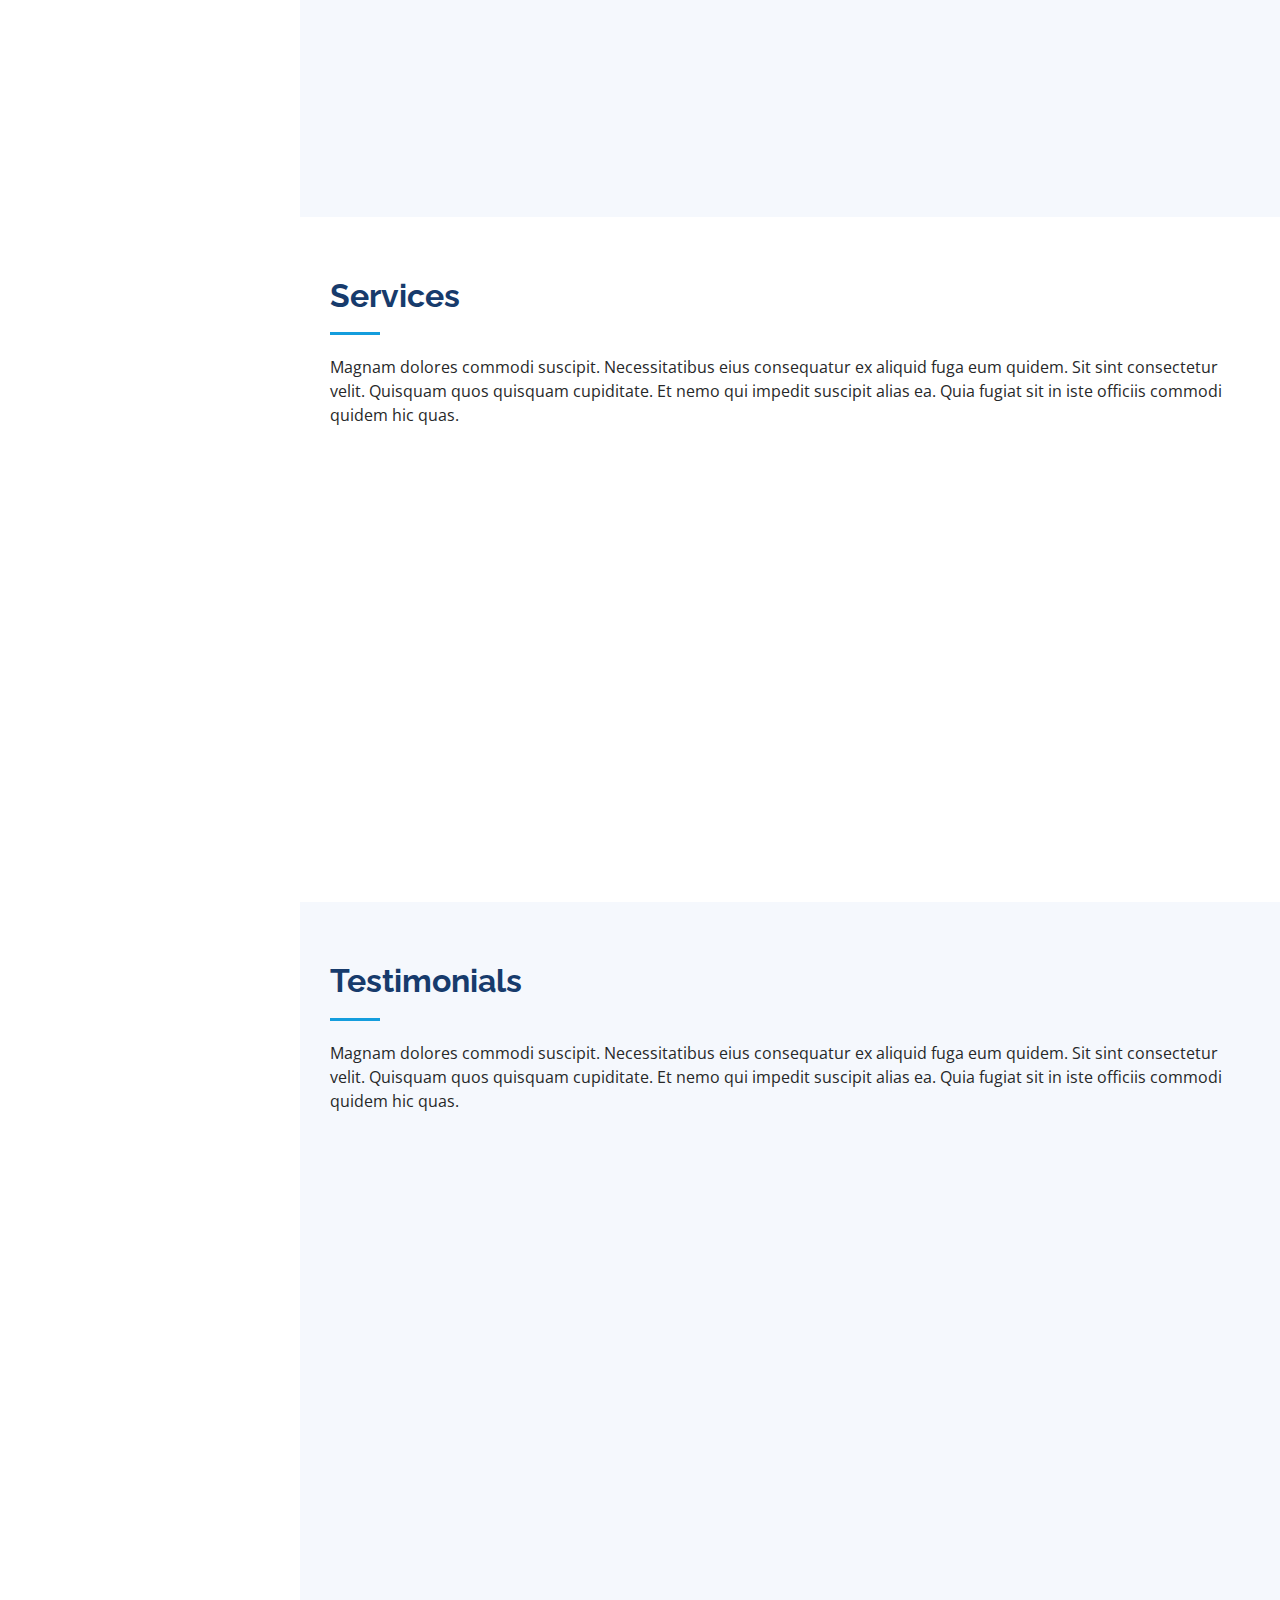
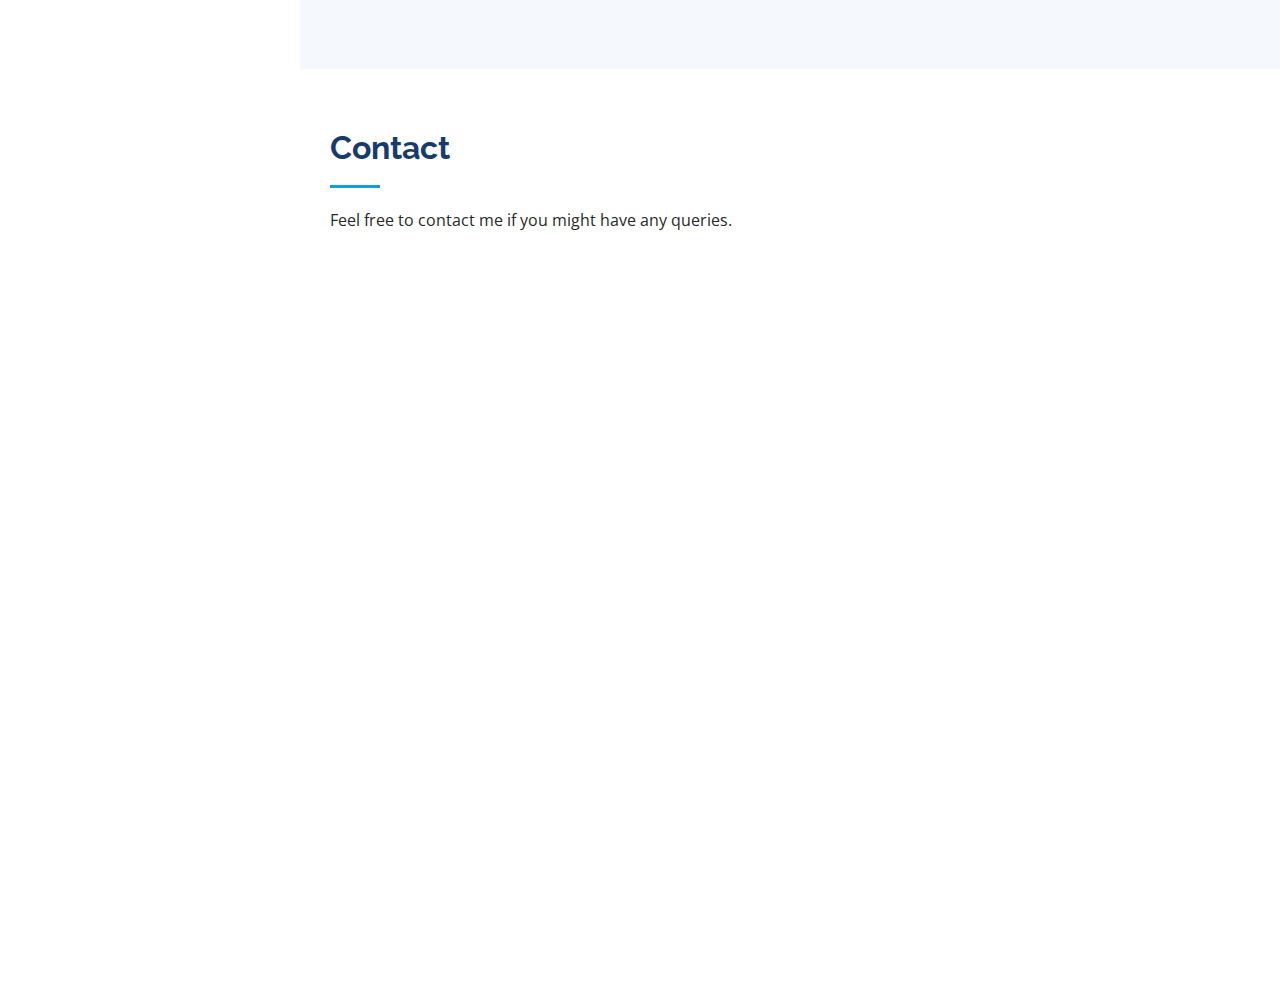
<file: iPortfolio/index.html>
<!DOCTYPE html>
<html lang="en">

<head>
  <meta charset="utf-8">
  <meta content="width=device-width, initial-scale=1.0" name="viewport">

  <title>PERSONAL_PORTFOLIO</title>
  <meta content="" name="description">
  <meta content="" name="keywords">

  <!-- Favicons -->
  <link href="assets/img/zeal_1.png" rel="icon">
  <link href="assets/img/zeal_2.png" rel="apple-touch-icon">

  <!-- Google Fonts -->
  <link href="https://fonts.googleapis.com/css?family=Open+Sans:300,300i,400,400i,600,600i,700,700i|Raleway:300,300i,400,400i,500,500i,600,600i,700,700i|Poppins:300,300i,400,400i,500,500i,600,600i,700,700i" rel="stylesheet">

  <!-- Vendor CSS Files -->
  <link href="assets/vendor/aos/aos.css" rel="stylesheet">
  <link href="assets/vendor/bootstrap/css/bootstrap.min.css" rel="stylesheet">
  <link href="assets/vendor/bootstrap-icons/bootstrap-icons.css" rel="stylesheet">
  <link href="assets/vendor/boxicons/css/boxicons.min.css" rel="stylesheet">
  <link href="assets/vendor/glightbox/css/glightbox.min.css" rel="stylesheet">
  <link href="assets/vendor/swiper/swiper-bundle.min.css" rel="stylesheet">

  <!-- Template Main CSS File -->
  <link href="assets/css/style.css" rel="stylesheet">
</head>


<body>
  <!-- ======= Mobile nav toggle button ======= -->
  <i class="bi bi-list mobile-nav-toggle d-xl-none"></i>

  <!-- ======= Header ======= -->
  <header id="header">
    <div class="d-flex flex-column">

      <div class="profile">
        <img src="assets/img/me.jpg" alt="" class="img-fluid rounded-circle">
        <h1 class="text-light"><a href="index.html">ZEAL ROGENA</a></h1>
        <div class="social-links mt-3 text-center">
          <a href="#" class="instagram"><i class="bx bxl-instagram"></i></a>
          <a href="#" class="google-plus"><i class="bx bxl-skype"></i></a>
          <a href="#" class="linkedin"><i class="bx bxl-linkedin"></i></a>
        </div>
      </div>

      <nav id="navbar" class="nav-menu navbar">
        <ul>
          <li><a href="#hero" class="nav-link scrollto active"><i class="bx bx-home"></i> <span>Home</span></a></li>
          <li><a href="#about" class="nav-link scrollto"><i class="bx bx-user"></i> <span>About</span></a></li>
          <li><a href="#resume" class="nav-link scrollto"><i class="bx bx-file-blank"></i> <span>Resume</span></a></li>
          <li><a href="#portfolio" class="nav-link scrollto"><i class="bx bx-book-content"></i> <span>Portfolio</span></a></li>
          <li><a href="#services" class="nav-link scrollto"><i class="bx bx-server"></i> <span>Services</span></a></li>
          <li><a href="#contact" class="nav-link scrollto"><i class="bx bx-envelope"></i> <span>Contact</span></a></li>
        </ul>
      </nav><!-- .nav-menu -->
    </div>
  </header><!-- End Header -->

  <!-- ======= Hero Section ======= -->
  <section id="hero" class="d-flex flex-column justify-content-center align-items-center">
    <div class="hero-container" data-aos="fade-in">
      <h1>ZEAL ROGENA</h1>
      <p>I'm a <span class="typed" data-typed-items=", Web Developer, Photographer"></span></p>
    </div>
  </section><!-- End Hero -->

  <main id="main">

    <!-- ======= About Section ======= -->
    <section id="about" class="about">
      <div class="container">

        <div class="section-title">
          <h2>About</h2>
          <p> So who is Zeal Rogena?<br>Let us find out</p>
        </div>

        <div class="row">
          <div class="col-lg-4" data-aos="fade-right">
            <img src="assets/img/me.jpg" class="img-fluid" alt="">
          </div>
          <div class="col-lg-8 pt-4 pt-lg-0 content" data-aos="fade-left">
            <h3>UI/UX Designer &amp; Web Developer.</h3>
            <p class="fst-italic">
              I am currently learning Full Stack Software Development which is an (MIT) class being taught at E-mobilis which is a verified institution.
            </p>
            <div class="row">
              <div class="col-lg-6">
                <ul>
                  <li><i class="bi bi-chevron-right"></i> <strong>Birthday:</strong> <span>14 April 2006</span></li>
                  <li><i class="bi bi-chevron-right"></i> <strong>Website:</strong> <span>zealrogena@gmail.com</span></li>
                  <li><i class="bi bi-chevron-right"></i> <strong>Phone:</strong> <span>+254 0114340130</span></li>
                  <li><i class="bi bi-chevron-right"></i> <strong>City:</strong> <span>Nandi-Hills,Kenya</span></li>
                </ul>
              </div>
              <div class="col-lg-6">
                <ul>
                  <li><i class="bi bi-chevron-right"></i> <strong>Age:</strong> <span>18</span></li>
                  <li><i class="bi bi-chevron-right"></i> <strong>Degree:</strong> <span>N/A-Just finished High School</span></li>
                  <li><i class="bi bi-chevron-right"></i> <strong>PhEmailone:</strong> <span>zealrogena@gmail.com</span></li>
                  <li><i class="bi bi-chevron-right"></i> <strong>Freelance:</strong> <span>Soon to be available</span></li>
                </ul>
              </div>
            </div>
            <p>
              Zeruel Rogena, a recent graduate of Nova Pioneer High School, is a dynamic individual with a keen interest in software development currently at E-mobilis technological institute. Eager to dive into the captivating world of tech, Zeruel is presently engrossed in studying full-stack software development. With an unwavering enthusiasm for problem-solving, Zeruel has his sights set on making a meaningful contribution to the ever-evolving field of technology.
It's evident that Zeruel's journey in software development is set to be a compelling tale of perseverance and innovation, as he harnesses his skills to tackle the exciting challenges that lie ahead. His story is poised to be an inspiring narrative of growth, learning, and technological ingenuity.
            </p>
          </div>
        </div>

      </div>
    </section><!-- End About Section -->

    <!-- ======= Facts Section ======= -->
    <section id="facts" class="facts">
      <div class="container">

        <div class="section-title">
          <h2>Facts</h2>
          <p>Meet Zeruel Rogena, an emerging force in the world of tech and software development. With an impressive roster of successful projects under his belt and a network of esteemed partners fostering long-lasting relationships with satisfied clients</p>
        </div>

        <div class="row no-gutters">

          <div class="col-lg-3 col-md-6 d-md-flex align-items-md-stretch" data-aos="fade-up">
            <div class="count-box">
              <i class="bi bi-emoji-smile"></i>
              <span data-purecounter-start="0" data-purecounter-end="01" data-purecounter-duration="1" class="purecounter"></span>
              <p><strong>Happy Clients</strong> through the zeal brand</p>
            </div>
          </div>

          <div class="col-lg-3 col-md-6 d-md-flex align-items-md-stretch" data-aos="fade-up" data-aos-delay="100">
            <div class="count-box">
              <i class="bi bi-journal-richtext"></i>
              <span data-purecounter-start="0" data-purecounter-end="01" data-purecounter-duration="1" class="purecounter"></span>
              <p><strong>Projects</strong> both solo as well as patnered</p>
            </div>
          </div>

          <div class="col-lg-3 col-md-6 d-md-flex align-items-md-stretch" data-aos="fade-up" data-aos-delay="200">
            <div class="count-box">
              <i class="bi bi-headset"></i>
              <span data-purecounter-start="0" data-purecounter-end="504" data-purecounter-duration="1" class="purecounter"></span>
              <p><strong>Hours Of Support</strong> that i have spent on code</p>
            </div>
          </div>

          <div class="col-lg-3 col-md-6 d-md-flex align-items-md-stretch" data-aos="fade-up" data-aos-delay="300">
            <div class="count-box">
              <i class="bi bi-people"></i>
              <span data-purecounter-start="0" data-purecounter-end="00" data-purecounter-duration="1" class="purecounter"></span>
              <p><strong>Hard Workers</strong> Friends that i have patnered with</p>
            </div>
          </div>

        </div>

      </div>
    </section><!-- End Facts Section -->

    <!-- ======= Skills Section ======= -->
    <section id="skills" class="skills section-bg">
      <div class="container">

        <div class="section-title">
          <h2>Skills</h2>
          <p>Enter the world of Zeruel Rogena – a trailblazing force in the realm of software development with a multifaceted skill set poised to revolutionize the tech landscape. Zeruel's prowess encompasses a versatile array of technical competencies, blending seamlessly with his innate problem-solving abilities to engineer innovative solutions. As he navigates the ever-expanding horizons of full-stack development, Zeruel's unique blend of creativity, adaptability, and technical acumen sets the stage for a remarkable journey of technological mastery.</p>
        </div>

        <div class="row skills-content">

          <div class="col-lg-6" data-aos="fade-up">

            <div class="progress">
              <span class="skill">HTML <i class="val">80%</i></span>
              <div class="progress-bar-wrap">
                <div class="progress-bar" role="progressbar" aria-valuenow="80" aria-valuemin="0" aria-valuemax="100"></div>
              </div>
            </div>

            <div class="progress">
              <span class="skill">CSS <i class="val">80%</i></span>
              <div class="progress-bar-wrap">
                <div class="progress-bar" role="progressbar" aria-valuenow="80" aria-valuemin="0" aria-valuemax="100"></div>
              </div>
            </div>

            <div class="progress">
              <span class="skill">JavaScript <i class="val">10%</i></span>
              <div class="progress-bar-wrap">
                <div class="progress-bar" role="progressbar" aria-valuenow="10" aria-valuemin="0" aria-valuemax="100"></div>
              </div>
            </div>

          </div>

          <div class="col-lg-6" data-aos="fade-up" data-aos-delay="100">

            <div class="progress">
              <span class="skill">PHP <i class="val">0%</i></span>
              <div class="progress-bar-wrap">
                <div class="progress-bar" role="progressbar" aria-valuenow="0" aria-valuemin="0" aria-valuemax="100"></div>
              </div>
            </div>

            <div class="progress">
              <span class="skill">WordPress/CMS <i class="val">0%</i></span>
              <div class="progress-bar-wrap">
                <div class="progress-bar" role="progressbar" aria-valuenow="0" aria-valuemin="0" aria-valuemax="100"></div>
              </div>
            </div>

            <div class="progress">
              <span class="skill">Photoshop <i class="val">55%</i></span>
              <div class="progress-bar-wrap">
                <div class="progress-bar" role="progressbar" aria-valuenow="55" aria-valuemin="0" aria-valuemax="100"></div>
              </div>
            </div>

          </div>

        </div>

      </div>
    </section><!-- End Skills Section -->

    <!-- ======= Resume Section ======= -->
    <section id="resume" class="resume">
      <div class="container">

        <div class="section-title">
          <h2>Resume</h2>
          <p>Embark on a journey through the captivating realm of Zeruel Rogena, a visionary full-stack software developer whose every line of code tells a story of innovation and dedication. Within the pages of his resume lies a tapestry woven with threads of technical mastery, collaborative triumphs, and an insatiable thirst for advancement. Zeruel emerges as a trailblazer poised to leave an indelible imprint on the tech industry, armed not only with a treasure trove of knowledge but also a portfolio of transformative projects and an unyielding spirit of exploration</p>
        </div>

        <div class="row">
          <div class="col-lg-6" data-aos="fade-up">
            <h3 class="resume-title">Sumary</h3>
            <div class="resume-item pb-0">
              <h4>ZERUEL ROGENA</h4>
              <p><em>Currently learning Full Stack Software Development which is an (MIT) class .</em></p>
              <ul>
                <li>Nandi-Hills, Kenya</li>
                <li>30301</li>
                <li>zealrogena@gmail.com</li>
              </ul>
            </div>

            <h3 class="resume-title">Education</h3>
            <div class="resume-item">
              <h4>Full Stack Software Development</h4>
              <h5>2024-2024</h5>
              <p><em>E-mobilis Technology Institute</em></p>
              <p> I gained experience as well as exposure to the world of coding at a whole learning different programming languages and how to implement them in a mordern contemporary manner.</p>
            </div>
            <div class="resume-item">
              <h4>Kenya Certificate of Secondary Education</h4>
              <h5>2020-2023</h5>
              <p><em>Nova Pioneer High-School (Eldoret Campus)</em></p>
              <p> I believe that you cannot have great learning or build a great community without a strong and positive culture. At Nova Pioneer all students, teachers, and staff live and learn by culture principles which have moulded me into the young man i am today.</p>
            </div>
          </div>
          <div class="col-lg-6" data-aos="fade-up" data-aos-delay="100">
            <h3 class="resume-title">Professional Experience</h3>
            <div class="resume-item">
              <h4>N/A</h4>
              <h5>N/A</h5>
              <p><em>N/A </em></p>
              <ul>
                <li>N/A</li>
                <li>N/A </li>
                <li>N/A</li>
                <li>N/A</li>
              </ul>
            </div>
            <div class="resume-item">
              <h4>N/A</h4>
              <h5>N/A</h5>
              <p><em>N/A</em></p>
              <ul>
                <li>N/A</li>
                <li>N/A</li>
                <li>N/A</li>
                <li>N/A</li>
              </ul>
            </div>
          </div>
        </div>

      </div>
    </section><!-- End Resume Section -->

    <!-- ======= Portfolio Section ======= -->
    <section id="portfolio" class="portfolio section-bg">
      <div class="container">

        <div class="section-title">
          <h2>Portfolio</h2>
          <p>Magnam dolores commodi suscipit. Necessitatibus eius consequatur ex aliquid fuga eum quidem. Sit sint consectetur velit. Quisquam quos quisquam cupiditate. Et nemo qui impedit suscipit alias ea. Quia fugiat sit in iste officiis commodi quidem hic quas.</p>
        </div>

        <div class="row" data-aos="fade-up">
          <div class="col-lg-12 d-flex justify-content-center">
            <ul id="portfolio-flters">
              <li data-filter="*" class="filter-active">All</li>
              <li data-filter=".filter-app">App</li>
              <li data-filter=".filter-card">Card</li>
              <li data-filter=".filter-web">Web</li>
            </ul>
          </div>
        </div>

        <div class="row portfolio-container" data-aos="fade-up" data-aos-delay="100">

          <div class="col-lg-4 col-md-6 portfolio-item filter-app">
            <div class="portfolio-wrap">
              <img src="assets/img/portfolio/portfolio-1.jpg" class="img-fluid" alt="">
              <div class="portfolio-links">
                <a href="assets/img/portfolio/portfolio-1.jpg" data-gallery="portfolioGallery" class="portfolio-lightbox" title="App 1"><i class="bx bx-plus"></i></a>
                <a href="portfolio-details.html" title="More Details"><i class="bx bx-link"></i></a>
              </div>
            </div>
          </div>

          <div class="col-lg-4 col-md-6 portfolio-item filter-web">
            <div class="portfolio-wrap">
              <img src="assets/img/portfolio/portfolio-2.jpg" class="img-fluid" alt="">
              <div class="portfolio-links">
                <a href="assets/img/portfolio/portfolio-2.jpg" data-gallery="portfolioGallery" class="portfolio-lightbox" title="Web 3"><i class="bx bx-plus"></i></a>
                <a href="portfolio-details.html" title="More Details"><i class="bx bx-link"></i></a>
              </div>
            </div>
          </div>

          <div class="col-lg-4 col-md-6 portfolio-item filter-app">
            <div class="portfolio-wrap">
              <img src="assets/img/portfolio/portfolio-3.jpg" class="img-fluid" alt="">
              <div class="portfolio-links">
                <a href="assets/img/portfolio/portfolio-3.jpg" data-gallery="portfolioGallery" class="portfolio-lightbox" title="App 2"><i class="bx bx-plus"></i></a>
                <a href="portfolio-details.html" title="More Details"><i class="bx bx-link"></i></a>
              </div>
            </div>
          </div>

          <div class="col-lg-4 col-md-6 portfolio-item filter-card">
            <div class="portfolio-wrap">
              <img src="assets/img/portfolio/portfolio-4.jpg" class="img-fluid" alt="">
              <div class="portfolio-links">
                <a href="assets/img/portfolio/portfolio-4.jpg" data-gallery="portfolioGallery" class="portfolio-lightbox" title="Card 2"><i class="bx bx-plus"></i></a>
                <a href="portfolio-details.html" title="More Details"><i class="bx bx-link"></i></a>
              </div>
            </div>
          </div>

          <div class="col-lg-4 col-md-6 portfolio-item filter-web">
            <div class="portfolio-wrap">
              <img src="assets/img/portfolio/portfolio-5.jpg" class="img-fluid" alt="">
              <div class="portfolio-links">
                <a href="assets/img/portfolio/portfolio-5.jpg" data-gallery="portfolioGallery" class="portfolio-lightbox" title="Web 2"><i class="bx bx-plus"></i></a>
                <a href="portfolio-details.html" title="More Details"><i class="bx bx-link"></i></a>
              </div>
            </div>
          </div>

          <div class="col-lg-4 col-md-6 portfolio-item filter-app">
            <div class="portfolio-wrap">
              <img src="assets/img/portfolio/portfolio-6.jpg" class="img-fluid" alt="">
              <div class="portfolio-links">
                <a href="assets/img/portfolio/portfolio-6.jpg" data-gallery="portfolioGallery" class="portfolio-lightbox" title="App 3"><i class="bx bx-plus"></i></a>
                <a href="portfolio-details.html" title="More Details"><i class="bx bx-link"></i></a>
              </div>
            </div>
          </div>

          <div class="col-lg-4 col-md-6 portfolio-item filter-card">
            <div class="portfolio-wrap">
              <img src="assets/img/portfolio/portfolio-7.jpg" class="img-fluid" alt="">
              <div class="portfolio-links">
                <a href="assets/img/portfolio/portfolio-7.jpg" data-gallery="portfolioGallery" class="portfolio-lightbox" title="Card 1"><i class="bx bx-plus"></i></a>
                <a href="portfolio-details.html" title="More Details"><i class="bx bx-link"></i></a>
              </div>
            </div>
          </div>

          <div class="col-lg-4 col-md-6 portfolio-item filter-card">
            <div class="portfolio-wrap">
              <img src="assets/img/portfolio/portfolio-8.jpg" class="img-fluid" alt="">
              <div class="portfolio-links">
                <a href="assets/img/portfolio/portfolio-8.jpg" data-gallery="portfolioGallery" class="portfolio-lightbox" title="Card 3"><i class="bx bx-plus"></i></a>
                <a href="portfolio-details.html" title="More Details"><i class="bx bx-link"></i></a>
              </div>
            </div>
          </div>

          <div class="col-lg-4 col-md-6 portfolio-item filter-web">
            <div class="portfolio-wrap">
              <img src="assets/img/portfolio/portfolio-9.jpg" class="img-fluid" alt="">
              <div class="portfolio-links">
                <a href="assets/img/portfolio/portfolio-9.jpg" data-gallery="portfolioGallery" class="portfolio-lightbox" title="Web 3"><i class="bx bx-plus"></i></a>
                <a href="portfolio-details.html" title="More Details"><i class="bx bx-link"></i></a>
              </div>
            </div>
          </div>

        </div>

      </div>
    </section><!-- End Portfolio Section -->

    <!-- ======= Services Section ======= -->
    <section id="services" class="services">
      <div class="container">

        <div class="section-title">
          <h2>Services</h2>
          <p>Magnam dolores commodi suscipit. Necessitatibus eius consequatur ex aliquid fuga eum quidem. Sit sint consectetur velit. Quisquam quos quisquam cupiditate. Et nemo qui impedit suscipit alias ea. Quia fugiat sit in iste officiis commodi quidem hic quas.</p>
        </div>

        <div class="row">
          <div class="col-lg-4 col-md-6 icon-box" data-aos="fade-up">
            <div class="icon"><i class="bi bi-briefcase"></i></div>
            <h4 class="title"><a href="">Lorem Ipsum</a></h4>
            <p class="description">Voluptatum deleniti atque corrupti quos dolores et quas molestias excepturi sint occaecati cupiditate non provident</p>
          </div>
          <div class="col-lg-4 col-md-6 icon-box" data-aos="fade-up" data-aos-delay="100">
            <div class="icon"><i class="bi bi-card-checklist"></i></div>
            <h4 class="title"><a href="">Dolor Sitema</a></h4>
            <p class="description">Minim veniam, quis nostrud exercitation ullamco laboris nisi ut aliquip ex ea commodo consequat tarad limino ata</p>
          </div>
          <div class="col-lg-4 col-md-6 icon-box" data-aos="fade-up" data-aos-delay="200">
            <div class="icon"><i class="bi bi-bar-chart"></i></div>
            <h4 class="title"><a href="">Sed ut perspiciatis</a></h4>
            <p class="description">Duis aute irure dolor in reprehenderit in voluptate velit esse cillum dolore eu fugiat nulla pariatur</p>
          </div>
          <div class="col-lg-4 col-md-6 icon-box" data-aos="fade-up" data-aos-delay="300">
            <div class="icon"><i class="bi bi-binoculars"></i></div>
            <h4 class="title"><a href="">Magni Dolores</a></h4>
            <p class="description">Excepteur sint occaecat cupidatat non proident, sunt in culpa qui officia deserunt mollit anim id est laborum</p>
          </div>
          <div class="col-lg-4 col-md-6 icon-box" data-aos="fade-up" data-aos-delay="400">
            <div class="icon"><i class="bi bi-brightness-high"></i></div>
            <h4 class="title"><a href="">Nemo Enim</a></h4>
            <p class="description">At vero eos et accusamus et iusto odio dignissimos ducimus qui blanditiis praesentium voluptatum deleniti atque</p>
          </div>
          <div class="col-lg-4 col-md-6 icon-box" data-aos="fade-up" data-aos-delay="500">
            <div class="icon"><i class="bi bi-calendar4-week"></i></div>
            <h4 class="title"><a href="">Eiusmod Tempor</a></h4>
            <p class="description">Et harum quidem rerum facilis est et expedita distinctio. Nam libero tempore, cum soluta nobis est eligendi</p>
          </div>
        </div>

      </div>
    </section><!-- End Services Section -->

    <!-- ======= Testimonials Section ======= -->
    <section id="testimonials" class="testimonials section-bg">
      <div class="container">

        <div class="section-title">
          <h2>Testimonials</h2>
          <p>Magnam dolores commodi suscipit. Necessitatibus eius consequatur ex aliquid fuga eum quidem. Sit sint consectetur velit. Quisquam quos quisquam cupiditate. Et nemo qui impedit suscipit alias ea. Quia fugiat sit in iste officiis commodi quidem hic quas.</p>
        </div>

        <div class="testimonials-slider swiper" data-aos="fade-up" data-aos-delay="100">
          <div class="swiper-wrapper">

            <div class="swiper-slide">
              <div class="testimonial-item" data-aos="fade-up">
                <p>
                  <i class="bx bxs-quote-alt-left quote-icon-left"></i>
                  Proin iaculis purus consequat sem cure digni ssim donec porttitora entum suscipit rhoncus. Accusantium quam, ultricies eget id, aliquam eget nibh et. Maecen aliquam, risus at semper.
                  <i class="bx bxs-quote-alt-right quote-icon-right"></i>
                </p>
                <img src="assets/img/testimonials/testimonials-1.jpg" class="testimonial-img" alt="">
                <h3>Saul Goodman</h3>
                <h4>Ceo &amp; Founder</h4>
              </div>
            </div><!-- End testimonial item -->

            <div class="swiper-slide">
              <div class="testimonial-item" data-aos="fade-up" data-aos-delay="100">
                <p>
                  <i class="bx bxs-quote-alt-left quote-icon-left"></i>
                  Export tempor illum tamen malis malis eram quae irure esse labore quem cillum quid cillum eram malis quorum velit fore eram velit sunt aliqua noster fugiat irure amet legam anim culpa.
                  <i class="bx bxs-quote-alt-right quote-icon-right"></i>
                </p>
                <img src="assets/img/testimonials/testimonials-2.jpg" class="testimonial-img" alt="">
                <h3>Sara Wilsson</h3>
                <h4>Designer</h4>
              </div>
            </div><!-- End testimonial item -->

            <div class="swiper-slide">
              <div class="testimonial-item" data-aos="fade-up" data-aos-delay="200">
                <p>
                  <i class="bx bxs-quote-alt-left quote-icon-left"></i>
                  Enim nisi quem export duis labore cillum quae magna enim sint quorum nulla quem veniam duis minim tempor labore quem eram duis noster aute amet eram fore quis sint minim.
                  <i class="bx bxs-quote-alt-right quote-icon-right"></i>
                </p>
                <img src="assets/img/testimonials/testimonials-3.jpg" class="testimonial-img" alt="">
                <h3>Jena Karlis</h3>
                <h4>Store Owner</h4>
              </div>
            </div><!-- End testimonial item -->

            <div class="swiper-slide">
              <div class="testimonial-item" data-aos="fade-up" data-aos-delay="300">
                <p>
                  <i class="bx bxs-quote-alt-left quote-icon-left"></i>
                  Fugiat enim eram quae cillum dolore dolor amet nulla culpa multos export minim fugiat minim velit minim dolor enim duis veniam ipsum anim magna sunt elit fore quem dolore labore illum veniam.
                  <i class="bx bxs-quote-alt-right quote-icon-right"></i>
                </p>
                <img src="assets/img/testimonials/testimonials-4.jpg" class="testimonial-img" alt="">
                <h3>Matt Brandon</h3>
                <h4>Freelancer</h4>
              </div>
            </div><!-- End testimonial item -->

            <div class="swiper-slide">
              <div class="testimonial-item" data-aos="fade-up" data-aos-delay="400">
                <p>
                  <i class="bx bxs-quote-alt-left quote-icon-left"></i>
                  Quis quorum aliqua sint quem legam fore sunt eram irure aliqua veniam tempor noster veniam enim culpa labore duis sunt culpa nulla illum cillum fugiat legam esse veniam culpa fore nisi cillum quid.
                  <i class="bx bxs-quote-alt-right quote-icon-right"></i>
                </p>
                <img src="assets/img/testimonials/testimonials-5.jpg" class="testimonial-img" alt="">
                <h3>John Larson</h3>
                <h4>Entrepreneur</h4>
              </div>
            </div><!-- End testimonial item -->

          </div>
          <div class="swiper-pagination"></div>
        </div>

      </div>
    </section><!-- End Testimonials Section -->

    <!-- ======= Contact Section ======= -->
    <section id="contact" class="contact">
      <div class="container">

        <div class="section-title">
          <h2>Contact</h2>
          <p>Feel free to contact me if you might have any queries.</p>
        </div>

        <div class="row" data-aos="fade-in">

          <div class="col-lg-5 d-flex align-items-stretch">
            <div class="info">
              <div class="address">
                <i class="bi bi-geo-alt"></i>
                <h4>Location:</h4>
                <p>Nandi-Hills Kenya</p>
              </div>

              <div class="email">
                <i class="bi bi-envelope"></i>
                <h4>Email:</h4>
                <p>zealrogena@gmail.com</p>
              </div>

              <div class="phone">
                <i class="bi bi-phone"></i>
                <h4>Call:</h4>
                <p>+254 0114340130</p>
              </div>

              <iframe src="https://www.google.com/maps/embed?pb=!1m18!1m12!1m3!1d31918.492555889945!2d35.157708840696884!3d0.10539999315945134!2m3!1f0!2f0!3f0!3m2!1i1024!2i768!4f13.1!3m3!1m2!1s0x17807d20fe8d58e3%3A0x4edb5642057d0d1f!2sNandi%20Hills!5e0!3m2!1sen!2ske!4v1706181025012!5m2!1sen!2ske" frameborder="0" style="border:0; width: 100%; height: 290px;" allowfullscreen></iframe>
            </div>

          </div>

          <div class="col-lg-7 mt-5 mt-lg-0 d-flex align-items-stretch">
            <form action="forms/contact.php" method="post" role="form" class="php-email-form">
              <div class="row">
                <div class="form-group col-md-6">
                  <label for="name">Your Name</label>
                  <input type="text" name="name" class="form-control" id="name" required>
                </div>
                <div class="form-group col-md-6">
                  <label for="name">Your Email</label>
                  <input type="email" class="form-control" name="email" id="email" required>
                </div>
              </div>
              <div class="form-group">
                <label for="name">Subject</label>
                <input type="text" class="form-control" name="subject" id="subject" required>
              </div>
              <div class="form-group">
                <label for="name">Message</label>
                <textarea class="form-control" name="message" rows="10" required></textarea>
              </div>
              <div class="my-3">
                <div class="loading">Loading</div>
                <div class="error-message"></div>
                <div class="sent-message">Your message has been sent. Thank you!</div>
              </div>
              <div class="text-center"><button type="submit">Send Message</button></div>
            </form>
          </div>

        </div>

      </div>
    </section><!-- End Contact Section -->

  </main><!-- End #main -->

  <!-- ======= Footer ======= -->
  <footer id="footer">
    <div class="container">
      <div class="copyright">
        &copy; Copyright <strong><span>Zeruel Rogena</span></strong>
      </div>
      <div class="credits">

        Designed by <a href="https://bootstrapmade.com/">Zeruel Rogena</a>
      </div>
    </div>
  </footer><!-- End  Footer -->

  <a href="#" class="back-to-top d-flex align-items-center justify-content-center"><i class="bi bi-arrow-up-short"></i></a>

  <!-- Vendor JS Files -->
  <script src="assets/vendor/purecounter/purecounter_vanilla.js"></script>
  <script src="assets/vendor/aos/aos.js"></script>
  <script src="assets/vendor/bootstrap/js/bootstrap.bundle.min.js"></script>
  <script src="assets/vendor/glightbox/js/glightbox.min.js"></script>
  <script src="assets/vendor/isotope-layout/isotope.pkgd.min.js"></script>
  <script src="assets/vendor/swiper/swiper-bundle.min.js"></script>
  <script src="assets/vendor/typed.js/typed.umd.js"></script>
  <script src="assets/vendor/waypoints/noframework.waypoints.js"></script>
  <script src="assets/vendor/php-email-form/validate.js"></script>

  <!-- Template Main JS File -->
  <script src="assets/js/main.js"></script>

</body>

</html>
</file>
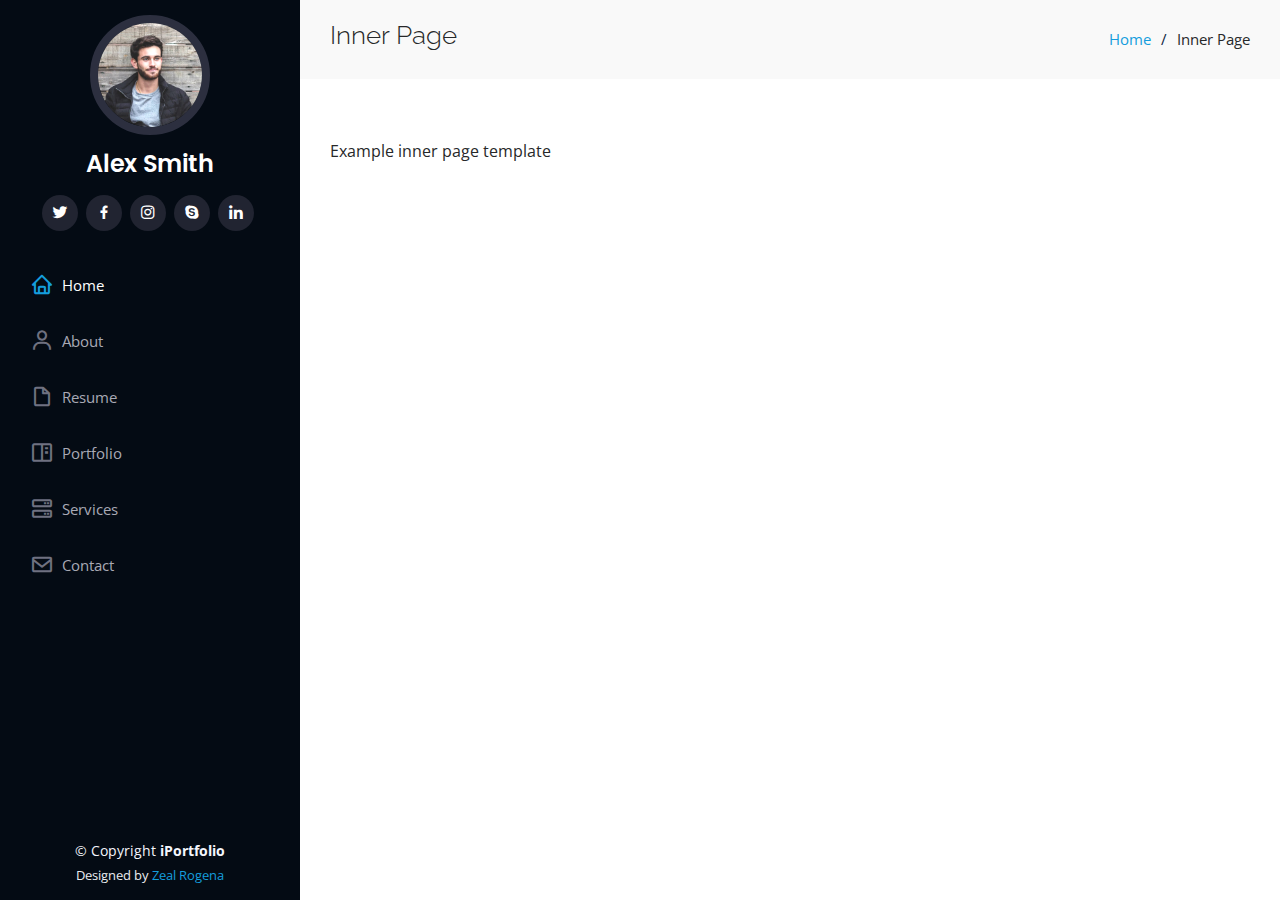
<file: iPortfolio/inner-page.html>
<!DOCTYPE html>
<html lang="en">

<head>
  <meta charset="utf-8">
  <meta content="width=device-width, initial-scale=1.0" name="viewport">

  <title>Inner Page - iPortfolio Bootstrap Template</title>
  <meta content="" name="description">
  <meta content="" name="keywords">

  <!-- Favicons -->
  <link href="assets/img/favicon.png" rel="icon">
  <link href="assets/img/apple-touch-icon.png" rel="apple-touch-icon">

  <!-- Google Fonts -->
  <link href="https://fonts.googleapis.com/css?family=Open+Sans:300,300i,400,400i,600,600i,700,700i|Raleway:300,300i,400,400i,500,500i,600,600i,700,700i|Poppins:300,300i,400,400i,500,500i,600,600i,700,700i" rel="stylesheet">

  <!-- Vendor CSS Files -->
  <link href="assets/vendor/aos/aos.css" rel="stylesheet">
  <link href="assets/vendor/bootstrap/css/bootstrap.min.css" rel="stylesheet">
  <link href="assets/vendor/bootstrap-icons/bootstrap-icons.css" rel="stylesheet">
  <link href="assets/vendor/boxicons/css/boxicons.min.css" rel="stylesheet">
  <link href="assets/vendor/glightbox/css/glightbox.min.css" rel="stylesheet">
  <link href="assets/vendor/swiper/swiper-bundle.min.css" rel="stylesheet">

  <!-- Template Main CSS File -->
  <link href="assets/css/style.css" rel="stylesheet">


</head>

<body>

  <!-- ======= Mobile nav toggle button ======= -->
  <i class="bi bi-list mobile-nav-toggle d-xl-none"></i>

  <!-- ======= Header ======= -->
  <header id="header">
    <div class="d-flex flex-column">

      <div class="profile">
        <img src="assets/img/profile-img.jpg" alt="" class="img-fluid rounded-circle">
        <h1 class="text-light"><a href="../index.html">Alex Smith</a></h1>
        <div class="social-links mt-3 text-center">
          <a href="#" class="twitter"><i class="bx bxl-twitter"></i></a>
          <a href="#" class="facebook"><i class="bx bxl-facebook"></i></a>
          <a href="#" class="instagram"><i class="bx bxl-instagram"></i></a>
          <a href="#" class="google-plus"><i class="bx bxl-skype"></i></a>
          <a href="#" class="linkedin"><i class="bx bxl-linkedin"></i></a>
        </div>
      </div>

      <nav id="navbar" class="nav-menu navbar">
        <ul>
          <li><a href="#hero" class="nav-link scrollto active"><i class="bx bx-home"></i> <span>Home</span></a></li>
          <li><a href="#about" class="nav-link scrollto"><i class="bx bx-user"></i> <span>About</span></a></li>
          <li><a href="#resume" class="nav-link scrollto"><i class="bx bx-file-blank"></i> <span>Resume</span></a></li>
          <li><a href="#portfolio" class="nav-link scrollto"><i class="bx bx-book-content"></i> <span>Portfolio</span></a></li>
          <li><a href="#services" class="nav-link scrollto"><i class="bx bx-server"></i> <span>Services</span></a></li>
          <li><a href="#contact" class="nav-link scrollto"><i class="bx bx-envelope"></i> <span>Contact</span></a></li>
        </ul>
      </nav><!-- .nav-menu -->
    </div>
  </header><!-- End Header -->

  <main id="main">

    <!-- ======= Breadcrumbs ======= -->
    <section class="breadcrumbs">
      <div class="container">

        <div class="d-flex justify-content-between align-items-center">
          <h2>Inner Page</h2>
          <ol>
            <li><a href="../index.html">Home</a></li>
            <li>Inner Page</li>
          </ol>
        </div>

      </div>
    </section><!-- End Breadcrumbs -->

    <section class="inner-page">
      <div class="container">
        <p>
          Example inner page template
        </p>
      </div>
    </section>

  </main><!-- End #main -->

  <!-- ======= Footer ======= -->
  <footer id="footer">
    <div class="container">
      <div class="copyright">
        &copy; Copyright <strong><span>iPortfolio</span></strong>
      </div>
      <div class="credits">
        <!-- All the links in the footer should remain intact. -->
        <!-- You can delete the links only if you purchased the pro version. -->
        <!-- Licensing information: https://bootstrapmade.com/license/ -->
        <!-- Purchase the pro version with working PHP/AJAX contact form: https://bootstrapmade.com/iportfolio-bootstrap-portfolio-websites-template/ -->
        Designed by <a href="zealrogena@gmail.com">Zeal Rogena</a>
      </div>
    </div>
  </footer><!-- End  Footer -->

  <a href="#" class="back-to-top d-flex align-items-center justify-content-center"><i class="bi bi-arrow-up-short"></i></a>

  <!-- Vendor JS Files -->
  <script src="assets/vendor/purecounter/purecounter_vanilla.js"></script>
  <script src="assets/vendor/aos/aos.js"></script>
  <script src="assets/vendor/bootstrap/js/bootstrap.bundle.min.js"></script>
  <script src="assets/vendor/glightbox/js/glightbox.min.js"></script>
  <script src="assets/vendor/isotope-layout/isotope.pkgd.min.js"></script>
  <script src="assets/vendor/swiper/swiper-bundle.min.js"></script>
  <script src="assets/vendor/typed.js/typed.umd.js"></script>
  <script src="assets/vendor/waypoints/noframework.waypoints.js"></script>
  <script src="assets/vendor/php-email-form/validate.js"></script>

  <!-- Template Main JS File -->
  <script src="assets/js/main.js"></script>

</body>

</html>
</file>
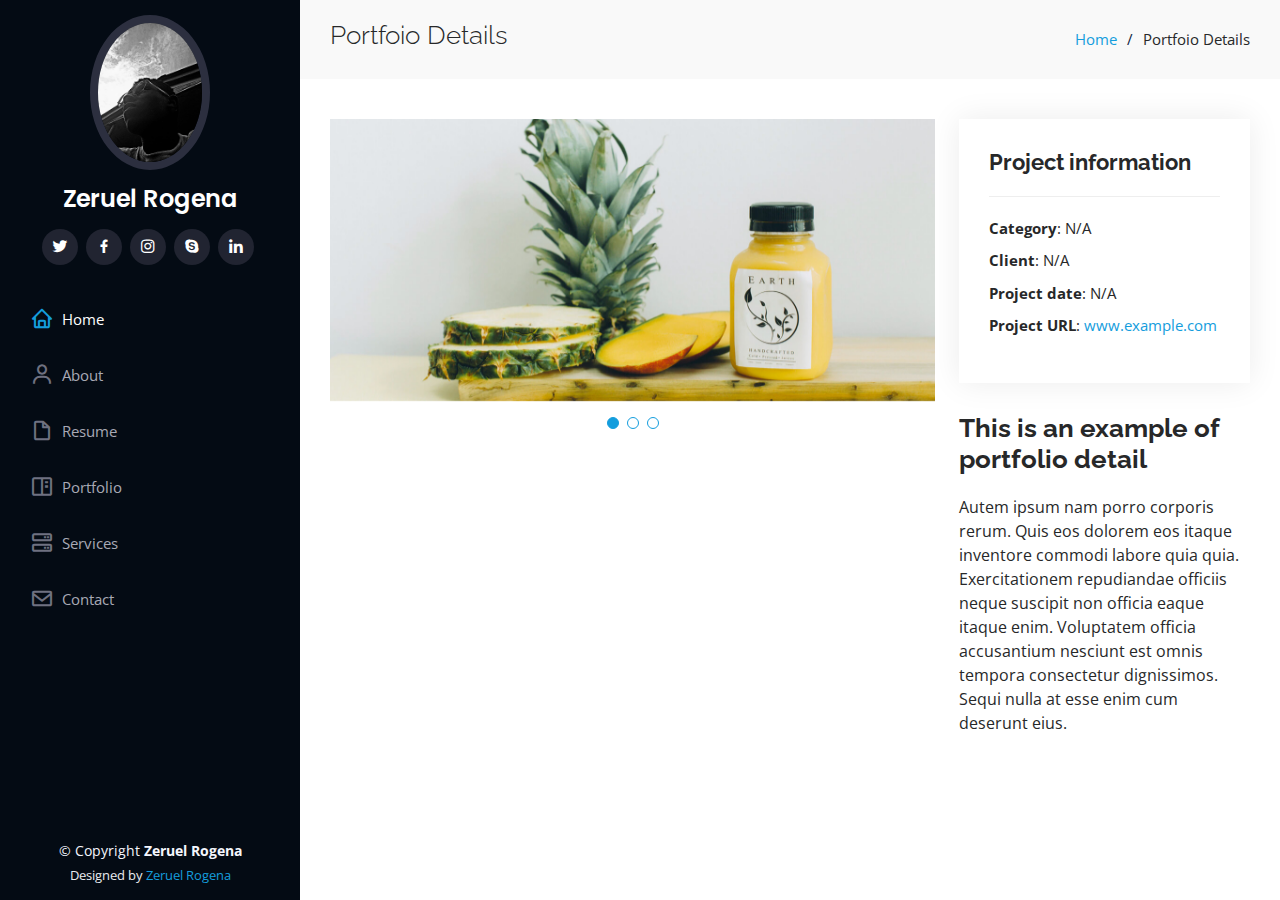
<file: iPortfolio/portfolio-details.html>
<!DOCTYPE html>
<html lang="en">

<head>
  <meta charset="utf-8">
  <meta content="width=device-width, initial-scale=1.0" name="viewport">

  <title>Portfolio Details - iPortfolio Bootstrap Template</title>
  <meta content="" name="description">
  <meta content="" name="keywords">

  <!-- Favicons -->
  <link href="assets/img/favicon.png" rel="icon">
  <link href="assets/img/apple-touch-icon.png" rel="apple-touch-icon">

  <!-- Google Fonts -->
  <link href="https://fonts.googleapis.com/css?family=Open+Sans:300,300i,400,400i,600,600i,700,700i|Raleway:300,300i,400,400i,500,500i,600,600i,700,700i|Poppins:300,300i,400,400i,500,500i,600,600i,700,700i" rel="stylesheet">

  <!-- Vendor CSS Files -->
  <link href="assets/vendor/aos/aos.css" rel="stylesheet">
  <link href="assets/vendor/bootstrap/css/bootstrap.min.css" rel="stylesheet">
  <link href="assets/vendor/bootstrap-icons/bootstrap-icons.css" rel="stylesheet">
  <link href="assets/vendor/boxicons/css/boxicons.min.css" rel="stylesheet">
  <link href="assets/vendor/glightbox/css/glightbox.min.css" rel="stylesheet">
  <link href="assets/vendor/swiper/swiper-bundle.min.css" rel="stylesheet">

  <!-- Template Main CSS File -->
  <link href="assets/css/style.css" rel="stylesheet">



</head>

<body>

  <!- ======= Mobile nav toggle button ======= -->
  <i class="bi bi-list mobile-nav-toggle d-xl-none"></i>

  <!-- ======= Header ======= -->
  <header id="header">
    <div class="d-flex flex-column">

      <div class="profile">
        <img src="assets/img/me.jpg" alt="" class="img-fluid rounded-circle">
        <h1 class="text-light"><a href="../index.html">Zeruel Rogena</a></h1>
        <div class="social-links mt-3 text-center">
          <a href="#" class="twitter"><i class="bx bxl-twitter"></i></a>
          <a href="#" class="facebook"><i class="bx bxl-facebook"></i></a>
          <a href="#" class="instagram"><i class="bx bxl-instagram"></i></a>
          <a href="#" class="google-plus"><i class="bx bxl-skype"></i></a>
          <a href="#" class="linkedin"><i class="bx bxl-linkedin"></i></a>
        </div>
      </div>

      <nav id="navbar" class="nav-menu navbar">
        <ul>
          <li><a href="#hero" class="nav-link scrollto active"><i class="bx bx-home"></i> <span>Home</span></a></li>
          <li><a href="#about" class="nav-link scrollto"><i class="bx bx-user"></i> <span>About</span></a></li>
          <li><a href="#resume" class="nav-link scrollto"><i class="bx bx-file-blank"></i> <span>Resume</span></a></li>
          <li><a href="#portfolio" class="nav-link scrollto"><i class="bx bx-book-content"></i> <span>Portfolio</span></a></li>
          <li><a href="#services" class="nav-link scrollto"><i class="bx bx-server"></i> <span>Services</span></a></li>
          <li><a href="#contact" class="nav-link scrollto"><i class="bx bx-envelope"></i> <span>Contact</span></a></li>
        </ul>
      </nav><!-- .nav-menu -->
    </div>
  </header><!-- End Header -->

  <main id="main">

    <!-- ======= Breadcrumbs ======= -->
    <section id="breadcrumbs" class="breadcrumbs">
      <div class="container">

        <div class="d-flex justify-content-between align-items-center">
          <h2>Portfoio Details</h2>
          <ol>
            <li><a href="../index.html">Home</a></li>
            <li>Portfoio Details</li>
          </ol>
        </div>

      </div>
    </section><!-- End Breadcrumbs -->

    <!-- ======= Portfolio Details Section ======= -->
    <section id="portfolio-details" class="portfolio-details">
      <div class="container">

        <div class="row gy-4">

          <div class="col-lg-8">
            <div class="portfolio-details-slider swiper">
              <div class="swiper-wrapper align-items-center">

                <div class="swiper-slide">
                  <img src="assets/img/portfolio/portfolio-details-1.jpg" alt="">
                </div>

                <div class="swiper-slide">
                  <img src="assets/img/portfolio/portfolio-details-2.jpg" alt="">
                </div>

                <div class="swiper-slide">
                  <img src="assets/img/portfolio/portfolio-details-3.jpg" alt="">
                </div>

              </div>
              <div class="swiper-pagination"></div>
            </div>
          </div>

          <div class="col-lg-4">
            <div class="portfolio-info">
              <h3>Project information</h3>
              <ul>
                <li><strong>Category</strong>: N/A</li>
                <li><strong>Client</strong>: N/A</li>
                <li><strong>Project date</strong>: N/A</li>
                <li><strong>Project URL</strong>: <a href="#">www.example.com</a></li>
              </ul>
            </div>
            <div class="portfolio-description">
              <h2>This is an example of portfolio detail</h2>
              <p>
                Autem ipsum nam porro corporis rerum. Quis eos dolorem eos itaque inventore commodi labore quia quia. Exercitationem repudiandae officiis neque suscipit non officia eaque itaque enim. Voluptatem officia accusantium nesciunt est omnis tempora consectetur dignissimos. Sequi nulla at esse enim cum deserunt eius.
              </p>
            </div>
          </div>

        </div>

      </div>
    </section><!-- End Portfolio Details Section -->

  </main><!-- End #main -->

  <!-- ======= Footer ======= -->
  <footer id="footer">
    <div class="container">
      <div class="copyright">
        &copy; Copyright <strong><span>Zeruel Rogena</span></strong>
      </div>
      <div class="credits">

        Designed by <a href="zealrogena@gmail.com">Zeruel Rogena</a>
      </div>
    </div>
  </footer><!-- End  Footer -->

  <a href="#" class="back-to-top d-flex align-items-center justify-content-center"><i class="bi bi-arrow-up-short"></i></a>

  <!-- Vendor JS Files -->
  <script src="assets/vendor/purecounter/purecounter_vanilla.js"></script>
  <script src="assets/vendor/aos/aos.js"></script>
  <script src="assets/vendor/bootstrap/js/bootstrap.bundle.min.js"></script>
  <script src="assets/vendor/glightbox/js/glightbox.min.js"></script>
  <script src="assets/vendor/isotope-layout/isotope.pkgd.min.js"></script>
  <script src="assets/vendor/swiper/swiper-bundle.min.js"></script>
  <script src="assets/vendor/typed.js/typed.umd.js"></script>
  <script src="assets/vendor/waypoints/noframework.waypoints.js"></script>
  <script src="assets/vendor/php-email-form/validate.js"></script>

  <!-- Template Main JS File -->
  <script src="assets/js/main.js"></script>

</body>

</html>
</file>
<file: iPortfolio/assets/css/style.css>
body {
  font-family: "Open Sans", sans-serif;
  color: #272829;
}

a {
  color: #149ddd;
  text-decoration: none;
}

a:hover {
  color: #37b3ed;
  text-decoration: none;
}

h1,
h2,
h3,
h4,
h5,
h6 {
  font-family: "Raleway", sans-serif;
}

/*--------------------------------------------------------------
# Back to top button
--------------------------------------------------------------*/
.back-to-top {
  position: fixed;
  visibility: hidden;
  opacity: 0;
  right: 15px;
  bottom: 15px;
  z-index: 996;
  background: #149ddd;
  width: 40px;
  height: 40px;
  border-radius: 50px;
  transition: all 0.4s;
}

.back-to-top i {
  font-size: 28px;
  color: #fff;
  line-height: 0;
}

.back-to-top:hover {
  background: #2eafec;
  color: #fff;
}

.back-to-top.active {
  visibility: visible;
  opacity: 1;
}

/*--------------------------------------------------------------
# Header
--------------------------------------------------------------*/
#header {
  position: fixed;
  top: 0;
  left: 0;
  bottom: 0;
  width: 300px;
  transition: all ease-in-out 0.5s;
  z-index: 9997;
  transition: all 0.5s;
  padding: 0 15px;
  background: #040b14;
  overflow-y: auto;
}

#header .profile img {
  margin: 15px auto;
  display: block;
  width: 120px;
  border: 8px solid #2c2f3f;
}

#header .profile h1 {
  font-size: 24px;
  margin: 0;
  padding: 0;
  font-weight: 600;
  -moz-text-align-last: center;
  text-align-last: center;
  font-family: "Poppins", sans-serif;
}

#header .profile h1 a,
#header .profile h1 a:hover {
  color: #fff;
  text-decoration: none;
}

#header .profile .social-links a {
  font-size: 18px;
  display: inline-block;
  background: #212431;
  color: #fff;
  line-height: 1;
  padding: 8px 0;
  margin-right: 4px;
  border-radius: 50%;
  text-align: center;
  width: 36px;
  height: 36px;
  transition: 0.3s;
}

#header .profile .social-links a:hover {
  background: #149ddd;
  color: #fff;
  text-decoration: none;
}

#main {
  margin-left: 300px;
}

.container,
.container-fluid {
  padding-left: 30px;
  padding-right: 30px;
}

@media (max-width: 1199px) {
  #header {
    left: -300px;
  }

  #main {
    margin-left: 0;
  }

  .container,
  .container-fluid {
    padding-left: 12px;
    padding-right: 12px;
  }
}

/*--------------------------------------------------------------
# Navigation Menu
--------------------------------------------------------------*/
/* Desktop Navigation */
.nav-menu {
  padding: 30px 0 0 0;
}

.nav-menu * {
  margin: 0;
  padding: 0;
  list-style: none;
}

.nav-menu>ul>li {
  position: relative;
  white-space: nowrap;
}

.nav-menu a,
.nav-menu a:focus {
  display: flex;
  align-items: center;
  color: #a8a9b4;
  padding: 12px 15px;
  margin-bottom: 8px;
  transition: 0.3s;
  font-size: 15px;
}

.nav-menu a i,
.nav-menu a:focus i {
  font-size: 24px;
  padding-right: 8px;
  color: #6f7180;
}

.nav-menu a:hover,
.nav-menu .active,
.nav-menu .active:focus,
.nav-menu li:hover>a {
  text-decoration: none;
  color: #fff;
}

.nav-menu a:hover i,
.nav-menu .active i,
.nav-menu .active:focus i,
.nav-menu li:hover>a i {
  color: #149ddd;
}

/* Mobile Navigation */
.mobile-nav-toggle {
  position: fixed;
  right: 15px;
  top: 15px;
  z-index: 9998;
  border: 0;
  font-size: 24px;
  transition: all 0.4s;
  outline: none !important;
  background-color: #149ddd;
  color: #fff;
  width: 40px;
  height: 40px;
  display: inline-flex;
  align-items: center;
  justify-content: center;
  line-height: 0;
  border-radius: 50px;
  cursor: pointer;
}

.mobile-nav-active {
  overflow: hidden;
}

.mobile-nav-active #header {
  left: 0;
}

/*--------------------------------------------------------------
# Hero Section
--------------------------------------------------------------*/
#hero {
  width: 100%;
  height: 100vh;
  background: url("../img/wallpaper.jpeg") top center;
  background-size: cover;
}

#hero:before {
  content: "";
  background: rgba(5, 13, 24, 0.3);
  position: absolute;
  bottom: 0;
  top: 0;
  left: 0;
  right: 0;
  z-index: 1;
}

#hero .hero-container {
  position: relative;
  z-index: 2;
  min-width: 300px;
}

#hero h1 {
  margin: 0 0 10px 0;
  font-size: 64px;
  font-weight: 700;
  line-height: 56px;
  color: #fff;
}

#hero p {
  color: #fff;
  margin-bottom: 50px;
  font-size: 26px;
  font-family: "Poppins", sans-serif;
}

#hero p span {
  color: #fff;
  padding-bottom: 4px;
  letter-spacing: 1px;
  border-bottom: 3px solid #149ddd;
}

@media (min-width: 1024px) {
  #hero {
    background-attachment: fixed;
  }
}

@media (max-width: 768px) {
  #hero h1 {
    font-size: 28px;
    line-height: 36px;
  }

  #hero h2 {
    font-size: 18px;
    line-height: 24px;
    margin-bottom: 30px;
  }
}

/*--------------------------------------------------------------
# Sections General
--------------------------------------------------------------*/
section {
  padding: 60px 0;
  overflow: hidden;
}

.section-bg {
  background: #f5f8fd;
}

.section-title {
  padding-bottom: 30px;
}

.section-title h2 {
  font-size: 32px;
  font-weight: bold;
  margin-bottom: 20px;
  padding-bottom: 20px;
  position: relative;
  color: #173b6c;
}

.section-title h2::after {
  content: "";
  position: absolute;
  display: block;
  width: 50px;
  height: 3px;
  background: #149ddd;
  bottom: 0;
  left: 0;
}

.section-title p {
  margin-bottom: 0;
}

/*--------------------------------------------------------------
# About
--------------------------------------------------------------*/
.about .content h3 {
  font-weight: 700;
  font-size: 26px;
  color: #173b6c;
}

.about .content ul {
  list-style: none;
  padding: 0;
}

.about .content ul li {
  margin-bottom: 20px;
  display: flex;
  align-items: center;
}

.about .content ul strong {
  margin-right: 10px;
}

.about .content ul i {
  font-size: 16px;
  margin-right: 5px;
  color: #149ddd;
  line-height: 0;
}

.about .content p:last-child {
  margin-bottom: 0;
}

/*--------------------------------------------------------------
# Facts
--------------------------------------------------------------*/
.facts {
  padding-bottom: 30px;
}

.facts .count-box {
  padding: 30px;
  width: 100%;
}

.facts .count-box i {
  display: block;
  font-size: 44px;
  color: #149ddd;
  float: left;
  line-height: 0;
}

.facts .count-box span {
  font-size: 48px;
  line-height: 40px;
  display: block;
  font-weight: 700;
  color: #050d18;
  margin-left: 60px;
}

.facts .count-box p {
  padding: 15px 0 0 0;
  margin: 0 0 0 60px;
  font-family: "Raleway", sans-serif;
  font-size: 14px;
  color: #122f57;
}

.facts .count-box a {
  font-weight: 600;
  display: block;
  margin-top: 20px;
  color: #122f57;
  font-size: 15px;
  font-family: "Poppins", sans-serif;
  transition: ease-in-out 0.3s;
}

.facts .count-box a:hover {
  color: #1f5297;
}

/*--------------------------------------------------------------
# Akills
--------------------------------------------------------------*/
.skills .progress {
  height: 60px;
  display: block;
  background: none;
  border-radius: 0;
}

.skills .progress .skill {
  padding: 0;
  margin: 0 0 6px 0;
  text-transform: uppercase;
  display: block;
  font-weight: 600;
  font-family: "Poppins", sans-serif;
  color: #050d18;
}

.skills .progress .skill .val {
  float: right;
  font-style: normal;
}

.skills .progress-bar-wrap {
  background: #dce8f8;
  height: 10px;
}

.skills .progress-bar {
  width: 1px;
  height: 10px;
  transition: 0.9s;
  background-color: #149ddd;
}

/*--------------------------------------------------------------
# Resume
--------------------------------------------------------------*/
.resume .resume-title {
  font-size: 26px;
  font-weight: 700;
  margin-top: 20px;
  margin-bottom: 20px;
  color: #050d18;
}

.resume .resume-item {
  padding: 0 0 20px 20px;
  margin-top: -2px;
  border-left: 2px solid #1f5297;
  position: relative;
}

.resume .resume-item h4 {
  line-height: 18px;
  font-size: 18px;
  font-weight: 600;
  text-transform: uppercase;
  font-family: "Poppins", sans-serif;
  color: #050d18;
  margin-bottom: 10px;
}

.resume .resume-item h5 {
  font-size: 16px;
  background: #e4edf9;
  padding: 5px 15px;
  display: inline-block;
  font-weight: 600;
  margin-bottom: 10px;
}

.resume .resume-item ul {
  padding-left: 20px;
}

.resume .resume-item ul li {
  padding-bottom: 10px;
}

.resume .resume-item:last-child {
  padding-bottom: 0;
}

.resume .resume-item::before {
  content: "";
  position: absolute;
  width: 16px;
  height: 16px;
  border-radius: 50px;
  left: -9px;
  top: 0;
  background: #fff;
  border: 2px solid #1f5297;
}

/*--------------------------------------------------------------
# Portfolio
--------------------------------------------------------------*/
.portfolio .portfolio-item {
  margin-bottom: 30px;
}

.portfolio #portfolio-flters {
  padding: 0;
  margin: 0 auto 35px auto;
  list-style: none;
  text-align: center;
  background: #fff;
  border-radius: 50px;
  padding: 2px 15px;
}

.portfolio #portfolio-flters li {
  cursor: pointer;
  display: inline-block;
  padding: 10px 15px 8px 15px;
  font-size: 14px;
  font-weight: 600;
  line-height: 1;
  text-transform: uppercase;
  color: #272829;
  margin-bottom: 5px;
  transition: all 0.3s ease-in-out;
}

.portfolio #portfolio-flters li:hover,
.portfolio #portfolio-flters li.filter-active {
  color: #149ddd;
}

.portfolio #portfolio-flters li:last-child {
  margin-right: 0;
}

.portfolio .portfolio-wrap {
  transition: 0.3s;
  position: relative;
  overflow: hidden;
  z-index: 1;
}

.portfolio .portfolio-wrap::before {
  content: "";
  background: rgba(255, 255, 255, 0.5);
  position: absolute;
  left: 0;
  right: 0;
  top: 0;
  bottom: 0;
  transition: all ease-in-out 0.3s;
  z-index: 2;
  opacity: 0;
}

.portfolio .portfolio-wrap .portfolio-links {
  opacity: 1;
  left: 0;
  right: 0;
  bottom: -60px;
  z-index: 3;
  position: absolute;
  transition: all ease-in-out 0.3s;
  display: flex;
  justify-content: center;
}

.portfolio .portfolio-wrap .portfolio-links a {
  color: #fff;
  font-size: 28px;
  text-align: center;
  background: rgba(20, 157, 221, 0.75);
  transition: 0.3s;
  width: 50%;
}

.portfolio .portfolio-wrap .portfolio-links a:hover {
  background: rgba(20, 157, 221, 0.95);
}

.portfolio .portfolio-wrap .portfolio-links a+a {
  border-left: 1px solid #37b3ed;
}

.portfolio .portfolio-wrap:hover::before {
  top: 0;
  left: 0;
  right: 0;
  bottom: 0;
  opacity: 1;
}

.portfolio .portfolio-wrap:hover .portfolio-links {
  opacity: 1;
  bottom: 0;
}

/*--------------------------------------------------------------
# Portfolio Details
--------------------------------------------------------------*/
.portfolio-details {
  padding-top: 40px;
}

.portfolio-details .portfolio-details-slider img {
  width: 100%;
}

.portfolio-details .portfolio-details-slider .swiper-pagination {
  margin-top: 20px;
  position: relative;
}

.portfolio-details .portfolio-details-slider .swiper-pagination .swiper-pagination-bullet {
  width: 12px;
  height: 12px;
  background-color: #fff;
  opacity: 1;
  border: 1px solid #149ddd;
}

.portfolio-details .portfolio-details-slider .swiper-pagination .swiper-pagination-bullet-active {
  background-color: #149ddd;
}

.portfolio-details .portfolio-info {
  padding: 30px;
  box-shadow: 0px 0 30px rgba(5, 13, 24, 0.08);
}

.portfolio-details .portfolio-info h3 {
  font-size: 22px;
  font-weight: 700;
  margin-bottom: 20px;
  padding-bottom: 20px;
  border-bottom: 1px solid #eee;
}

.portfolio-details .portfolio-info ul {
  list-style: none;
  padding: 0;
  font-size: 15px;
}

.portfolio-details .portfolio-info ul li+li {
  margin-top: 10px;
}

.portfolio-details .portfolio-description {
  padding-top: 30px;
}

.portfolio-details .portfolio-description h2 {
  font-size: 26px;
  font-weight: 700;
  margin-bottom: 20px;
}

.portfolio-details .portfolio-description p {
  padding: 0;
}

/*--------------------------------------------------------------
# Services
--------------------------------------------------------------*/
.services .icon-box {
  margin-bottom: 20px;
}

.services .icon {
  float: left;
  display: flex;
  align-items: center;
  justify-content: center;
  width: 54px;
  height: 54px;
  background: #149ddd;
  border-radius: 50%;
  transition: 0.5s;
  border: 1px solid #149ddd;
}

.services .icon i {
  color: #fff;
  font-size: 24px;
  line-height: 0;
}

.services .icon-box:hover .icon {
  background: #fff;
}

.services .icon-box:hover .icon i {
  color: #149ddd;
}

.services .title {
  margin-left: 80px;
  font-weight: 700;
  margin-bottom: 15px;
  font-size: 18px;
}

.services .title a {
  color: #343a40;
}

.services .title a:hover {
  color: #149ddd;
}

.services .description {
  margin-left: 80px;
  line-height: 24px;
  font-size: 14px;
}

/*--------------------------------------------------------------
# Testimonials
--------------------------------------------------------------*/
.testimonials .testimonials-carousel,
.testimonials .testimonials-slider {
  overflow: hidden;
}

.testimonials .testimonial-item {
  box-sizing: content-box;
  text-align: center;
  min-height: 320px;
}

.testimonials .testimonial-item .testimonial-img {
  width: 90px;
  border-radius: 50%;
  margin: 0 auto;
}

.testimonials .testimonial-item h3 {
  font-size: 18px;
  font-weight: bold;
  margin: 10px 0 5px 0;
  color: #111;
}

.testimonials .testimonial-item h4 {
  font-size: 14px;
  color: #999;
  margin: 0;
}

.testimonials .testimonial-item .quote-icon-left,
.testimonials .testimonial-item .quote-icon-right {
  color: #c3e8fa;
  font-size: 26px;
}

.testimonials .testimonial-item .quote-icon-left {
  display: inline-block;
  left: -5px;
  position: relative;
}

.testimonials .testimonial-item .quote-icon-right {
  display: inline-block;
  right: -5px;
  position: relative;
  top: 10px;
}

.testimonials .testimonial-item p {
  font-style: italic;
  margin: 0 15px 15px 15px;
  padding: 20px;
  background: #fff;
  position: relative;
  margin-bottom: 35px;
  border-radius: 6px;
  box-shadow: 0px 2px 15px rgba(0, 0, 0, 0.1);
}

.testimonials .testimonial-item p::after {
  content: "";
  width: 0;
  height: 0;
  border-top: 20px solid #fff;
  border-right: 20px solid transparent;
  border-left: 20px solid transparent;
  position: absolute;
  bottom: -20px;
  left: calc(50% - 20px);
}

.testimonials .swiper-pagination {
  margin-top: 20px;
  position: relative;
}

.testimonials .swiper-pagination .swiper-pagination-bullet {
  width: 12px;
  height: 12px;
  background-color: #fff;
  opacity: 1;
  border: 1px solid #149ddd;
}

.testimonials .swiper-pagination .swiper-pagination-bullet-active {
  background-color: #149ddd;
}

/*--------------------------------------------------------------
# Contact
--------------------------------------------------------------*/
.contact {
  padding-bottom: 130px;
}

.contact .info {
  padding: 30px;
  background: #fff;
  width: 100%;
  box-shadow: 0 0 24px 0 rgba(0, 0, 0, 0.12);
}

.contact .info i {
  font-size: 20px;
  color: #149ddd;
  float: left;
  width: 44px;
  height: 44px;
  background: #dff3fc;
  display: flex;
  justify-content: center;
  align-items: center;
  border-radius: 50px;
  transition: all 0.3s ease-in-out;
}

.contact .info h4 {
  padding: 0 0 0 60px;
  font-size: 22px;
  font-weight: 600;
  margin-bottom: 5px;
  color: #050d18;
}

.contact .info p {
  padding: 0 0 10px 60px;
  margin-bottom: 20px;
  font-size: 14px;
  color: #173b6c;
}

.contact .info .email p {
  padding-top: 5px;
}

.contact .info .social-links {
  padding-left: 60px;
}

.contact .info .social-links a {
  font-size: 18px;
  display: inline-block;
  background: #333;
  color: #fff;
  line-height: 1;
  padding: 8px 0;
  border-radius: 50%;
  text-align: center;
  width: 36px;
  height: 36px;
  transition: 0.3s;
  margin-right: 10px;
}

.contact .info .social-links a:hover {
  background: #149ddd;
  color: #fff;
}

.contact .info .email:hover i,
.contact .info .address:hover i,
.contact .info .phone:hover i {
  background: #149ddd;
  color: #fff;
}

.contact .php-email-form {
  width: 100%;
  padding: 30px;
  background: #fff;
  box-shadow: 0 0 24px 0 rgba(0, 0, 0, 0.12);
}

.contact .php-email-form .form-group {
  padding-bottom: 8px;
}

.contact .php-email-form .validate {
  display: none;
  color: red;
  margin: 0 0 15px 0;
  font-weight: 400;
  font-size: 13px;
}

.contact .php-email-form .error-message {
  display: none;
  color: #fff;
  background: #ed3c0d;
  text-align: left;
  padding: 15px;
  font-weight: 600;
}

.contact .php-email-form .error-message br+br {
  margin-top: 25px;
}

.contact .php-email-form .sent-message {
  display: none;
  color: #fff;
  background: #18d26e;
  text-align: center;
  padding: 15px;
  font-weight: 600;
}

.contact .php-email-form .loading {
  display: none;
  background: #fff;
  text-align: center;
  padding: 15px;
}

.contact .php-email-form .loading:before {
  content: "";
  display: inline-block;
  border-radius: 50%;
  width: 24px;
  height: 24px;
  margin: 0 10px -6px 0;
  border: 3px solid #18d26e;
  border-top-color: #eee;
  animation: animate-loading 1s linear infinite;
}

.contact .php-email-form .form-group {
  margin-bottom: 15px;
}

.contact .php-email-form label {
  padding-bottom: 8px;
}

.contact .php-email-form input,
.contact .php-email-form textarea {
  border-radius: 0;
  box-shadow: none;
  font-size: 14px;
}

.contact .php-email-form input {
  height: 44px;
}

.contact .php-email-form textarea {
  padding: 10px 15px;
}

.contact .php-email-form button[type=submit] {
  background: #149ddd;
  border: 0;
  padding: 10px 24px;
  color: #fff;
  transition: 0.4s;
  border-radius: 4px;
}

.contact .php-email-form button[type=submit]:hover {
  background: #37b3ed;
}

@keyframes animate-loading {
  0% {
    transform: rotate(0deg);
  }

  100% {
    transform: rotate(360deg);
  }
}

/*--------------------------------------------------------------
# Breadcrumbs
--------------------------------------------------------------*/
.breadcrumbs {
  padding: 20px 0;
  background: #f9f9f9;
}

.breadcrumbs h2 {
  font-size: 26px;
  font-weight: 300;
}

.breadcrumbs ol {
  display: flex;
  flex-wrap: wrap;
  list-style: none;
  padding: 0;
  margin: 0;
  font-size: 15px;
}

.breadcrumbs ol li+li {
  padding-left: 10px;
}

.breadcrumbs ol li+li::before {
  display: inline-block;
  padding-right: 10px;
  color: #0e2442;
  content: "/";
}

@media (max-width: 768px) {
  .breadcrumbs .d-flex {
    display: block !important;
  }

  .breadcrumbs ol {
    display: block;
  }

  .breadcrumbs ol li {
    display: inline-block;
  }
}

/*--------------------------------------------------------------
# Footer
--------------------------------------------------------------*/
#footer {
  padding: 15px;
  color: #f4f6fd;
  font-size: 14px;
  position: fixed;
  left: 0;
  bottom: 0;
  width: 300px;
  z-index: 9999;
  background: #040b14;
}

#footer .copyright {
  text-align: center;
}

#footer .credits {
  padding-top: 5px;
  text-align: center;
  font-size: 13px;
  color: #eaebf0;
}

@media (max-width: 1199px) {
  #footer {
    position: static;
    width: auto;
    padding-right: 20px 15px;
  }
}
</file>
